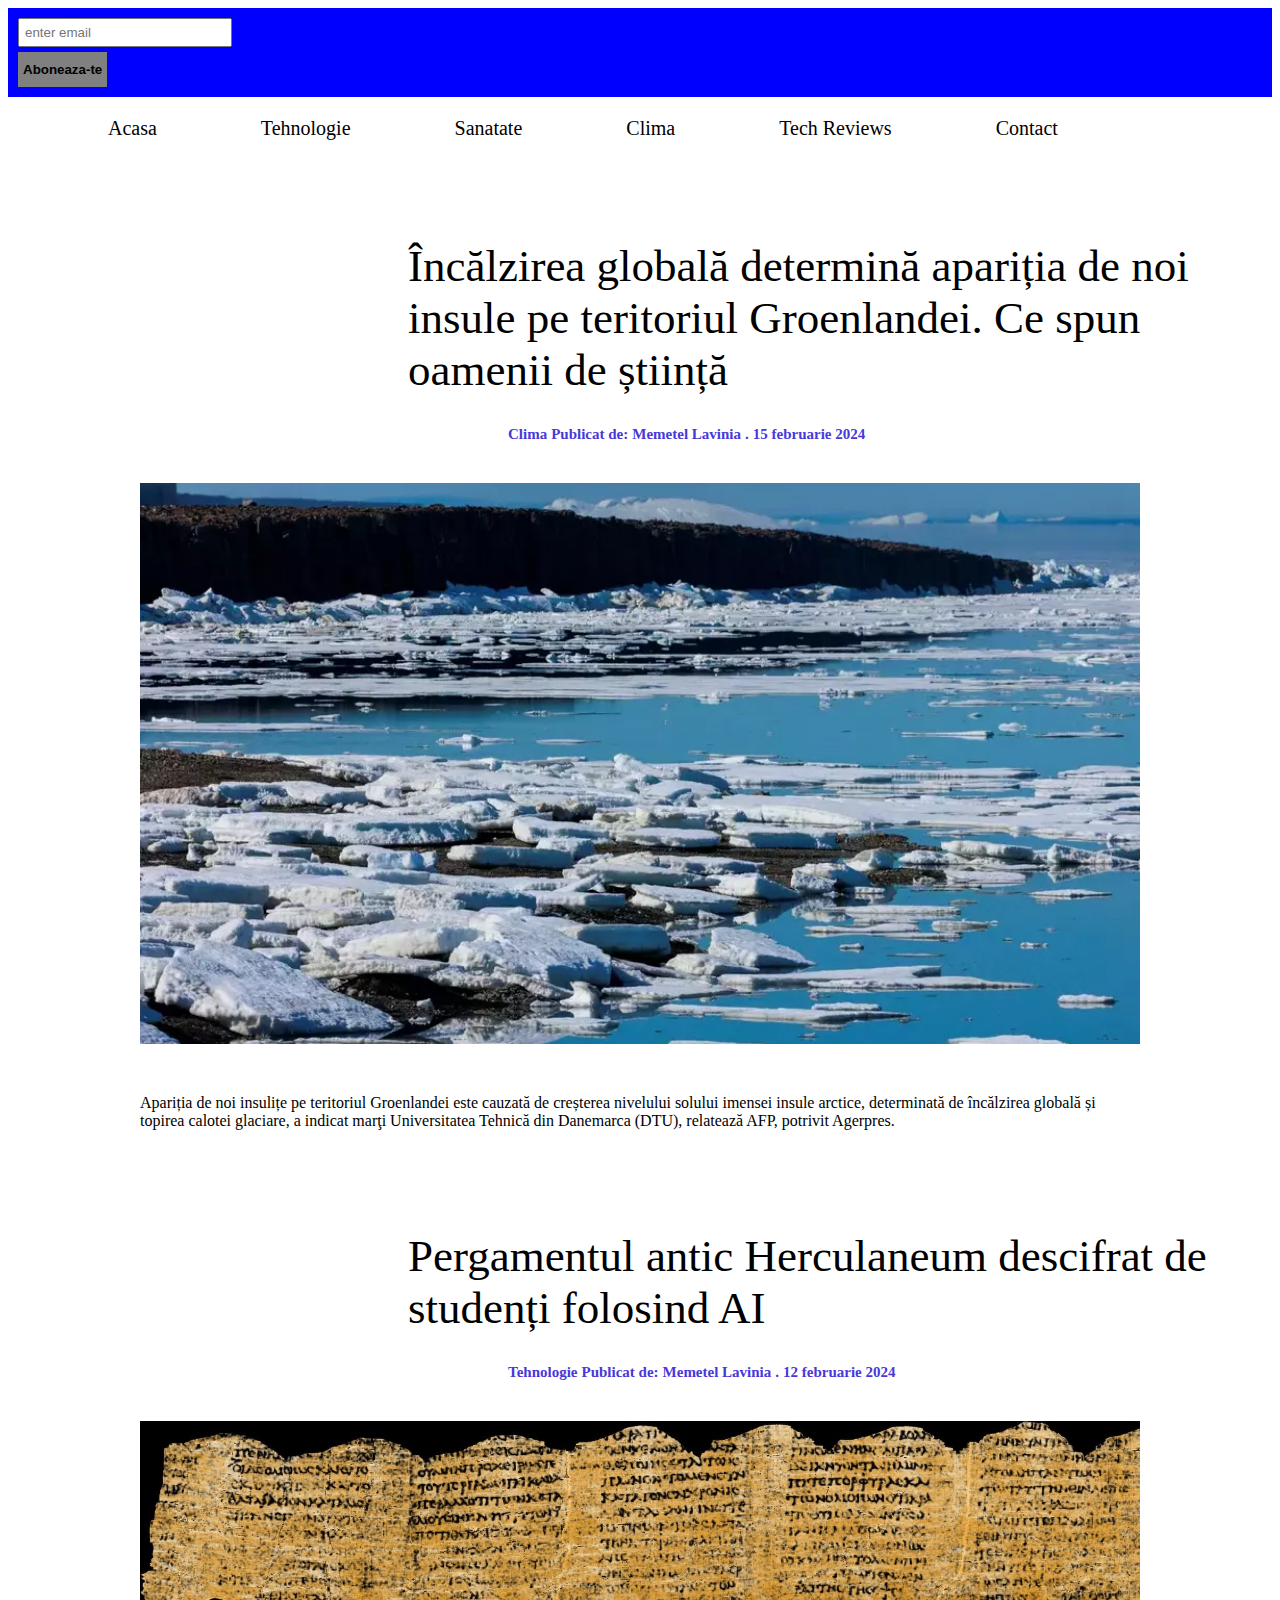
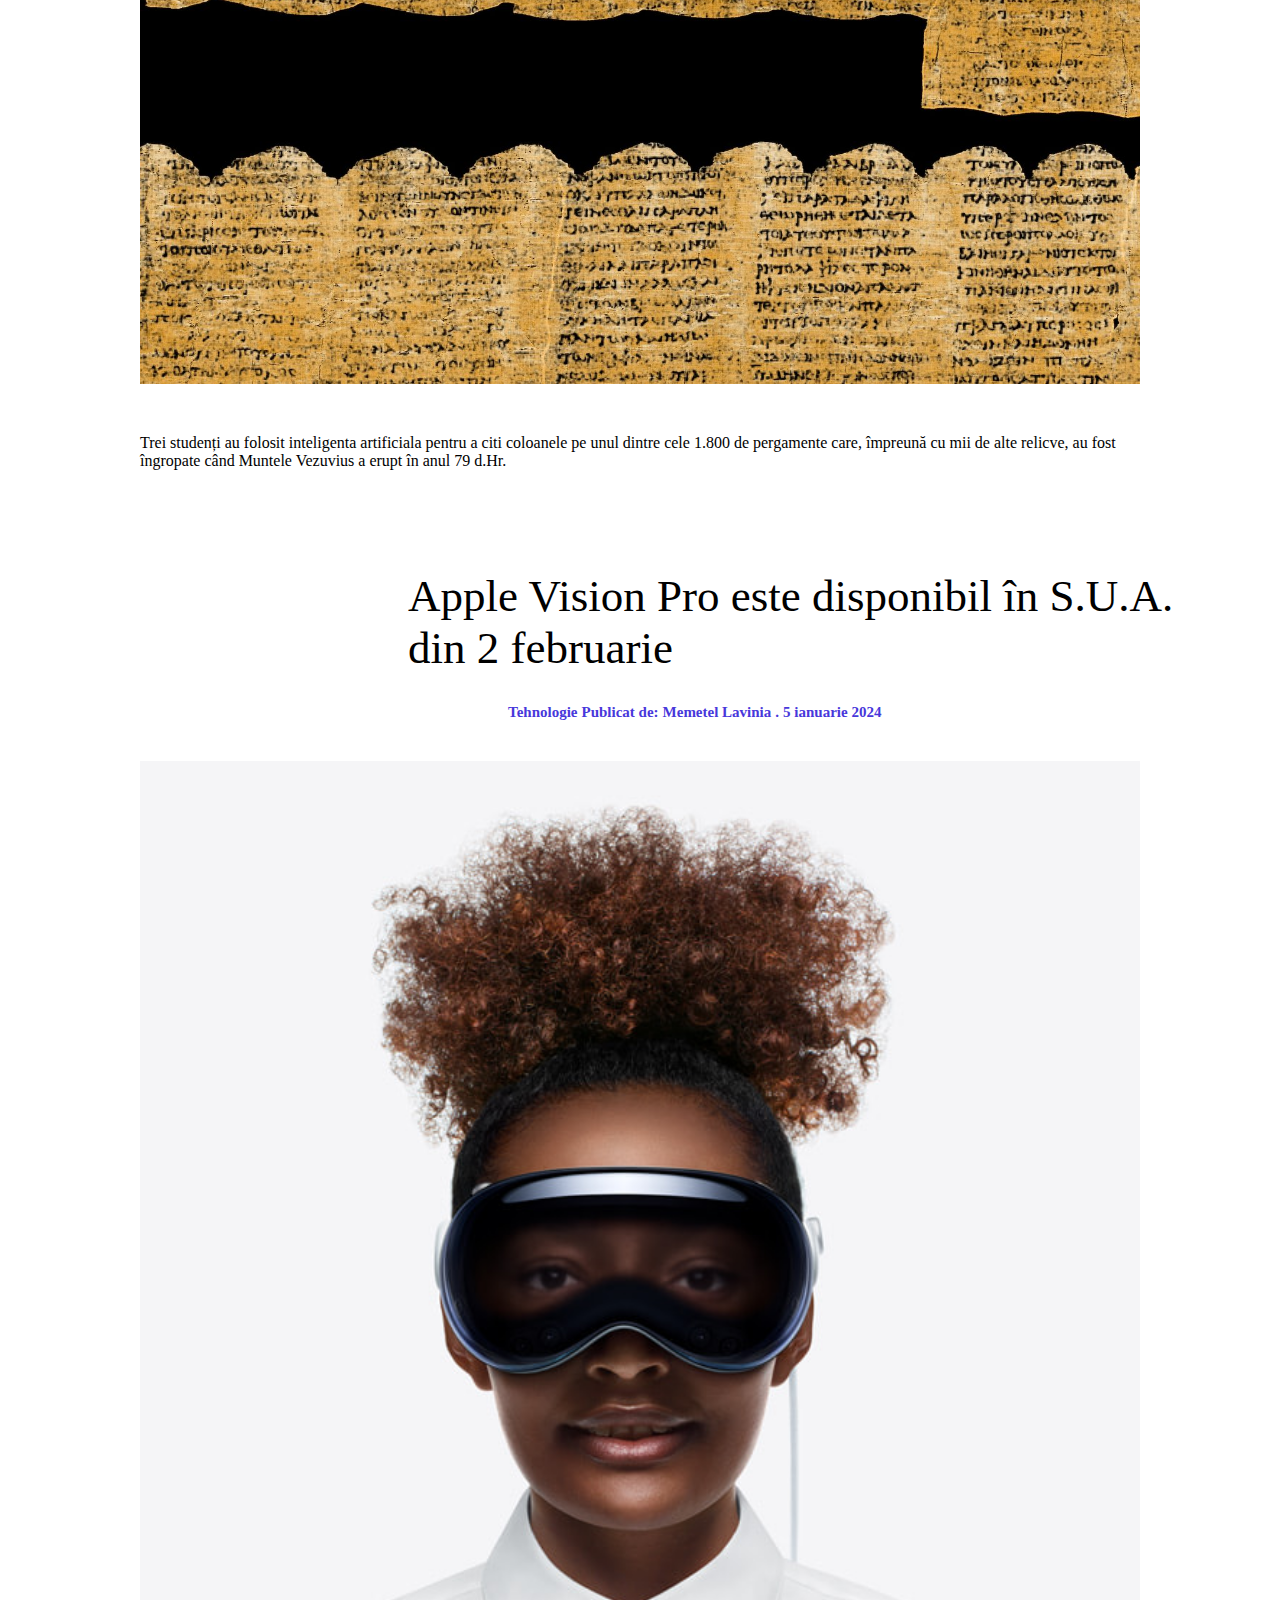
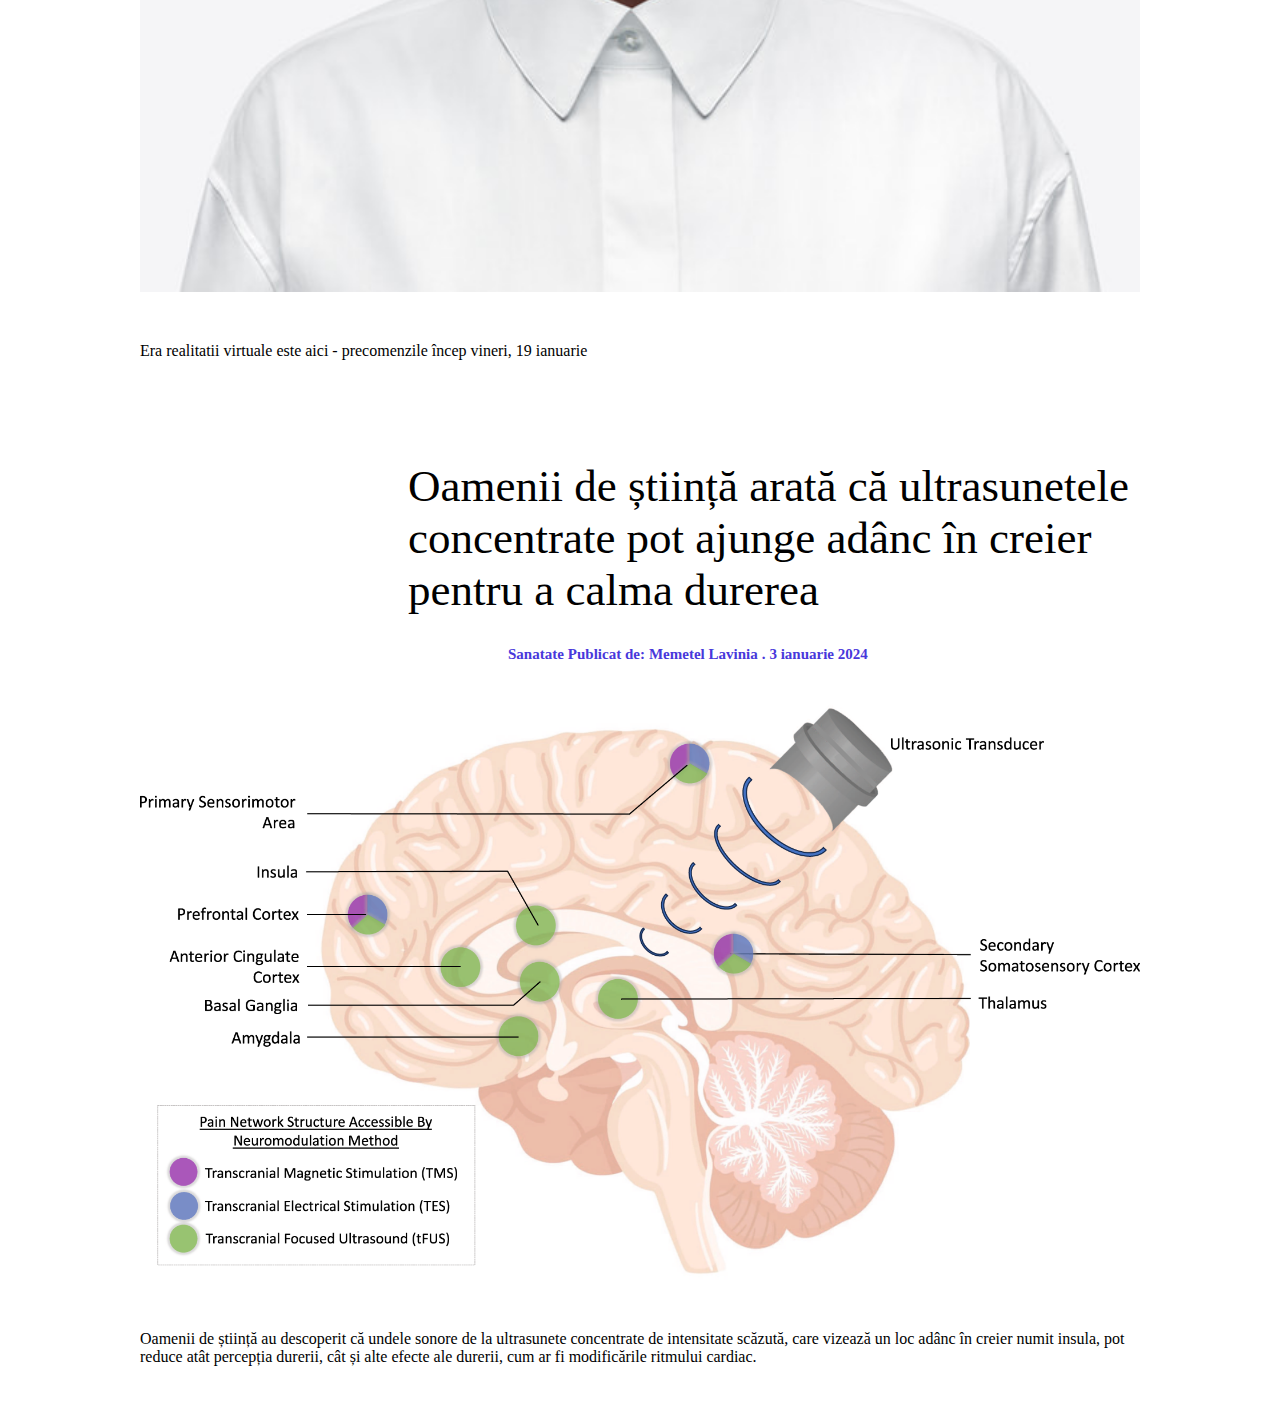
<file: index.html>
<!DOCTYPE html>
<html lang="en">
<head>
    <meta charset="UTF-8">
    <meta name="viewport" content="width=device-width, initial-scale=1.0">
    <title>Future News</title>
    <link rel="stylesheet" href="mystyle.css">
</head>
<body>
    <header>
        <div class="subscribe">
            <form>
                <input type="email" placeholder="enter email">
                <button type="submit">Aboneaza-te</button>
            </form>  
        </div>
    </header>


   <div class="menu" onclick="openAcasa()">Acasa</div>
   <div class="menu" onclick="openTehnologie()">Tehnologie</div>
   <div class="menu" onclick="openSanatate()">Sanatate</div> 
   <div class="menu" onclick="openClima()">Clima</div>
   <div class="menu" onclick="openTechReviews()">Tech Reviews</div>
   <div class="menu" onclick="openContact()">Contact</div>
    
   <div  class="title" onclick=openStire1_clima()>Încălzirea globală determină apariția de noi insule pe teritoriul Groenlandei. Ce spun oamenii de știință</div>
   <h5 class="under_title first">Clima</h5>
   <h5 class="under_title">Publicat de:</h5>
   <h5 class="under_title">Memetel Lavinia</h5>
   <h5 class="under_title">.</h5>
   <h5 class="under_title">15 februarie 2024</h5>
   <img src="Stire3.webp" class="image">
   <p class="descript"> Apariția de noi insulițe pe teritoriul Groenlandei este cauzată de creșterea nivelului solului imensei insule arctice, determinată de încălzirea globală și topirea calotei glaciare, a indicat marţi Universitatea Tehnică din Danemarca (DTU), relatează AFP, potrivit Agerpres.</p>

    <div onclick="openStire1_tehnologie()" class="title">Pergamentul antic Herculaneum descifrat de studenți folosind AI</div>
    <h5 class="under_title first">Tehnologie </h5>
    <h5 class="under_title">Publicat de:</h5>
    <h5 class="under_title">Memetel Lavinia </h5>
    <h5 class="under_title">.</h5>
    <h5 class="under_title">12 februarie  2024 </h5>
    <img src="stire1.jpg" class="image">
    <p class="descript">Trei studenți au folosit inteligenta artificiala pentru a citi coloanele pe unul dintre cele 1.800 de pergamente care, împreună cu mii de alte relicve, au fost îngropate când Muntele Vezuvius a erupt în anul 79 d.Hr. </p>

    <div onclick="openStire2_tehnologie()" class="title">Apple Vision Pro este disponibil în S.U.A. din 2 februarie</div>
    <h5 class="under_title first">Tehnologie </h5>
    <h5 class="under_title">Publicat de:</h5>
    <h5 class="under_title">Memetel Lavinia </h5>
    <h5 class="under_title">.</h5>
    <h5 class="under_title">5 ianuarie 2024 </h5>
    <img src="stire2.jpg" class="image">
    <p class="descript">Era realitatii virtuale este aici - precomenzile încep vineri, 19 ianuarie </p>

    <div onclick="openStire1_sanatate()" class="title">Oamenii de știință arată că ultrasunetele concentrate pot ajunge adânc în creier pentru a calma durerea</div>
    <h5 class="under_title first">Sanatate </h5>
    <h5 class="under_title">Publicat de:</h5>
    <h5 class="under_title">Memetel Lavinia </h5>
    <h5 class="under_title">.</h5>
    <h5 class="under_title">3 ianuarie 2024 </h5>
    <img src="stire3.png" class="image">
    <p class="descript">Oamenii de știință au descoperit că undele sonore de la ultrasunete concentrate de intensitate scăzută, care vizează un loc adânc în creier numit insula, pot reduce atât percepția durerii, cât și alte efecte ale durerii, cum ar fi modificările ritmului cardiac. </p>


    <script src="script.js"></script>
</body>
</html>
</file>
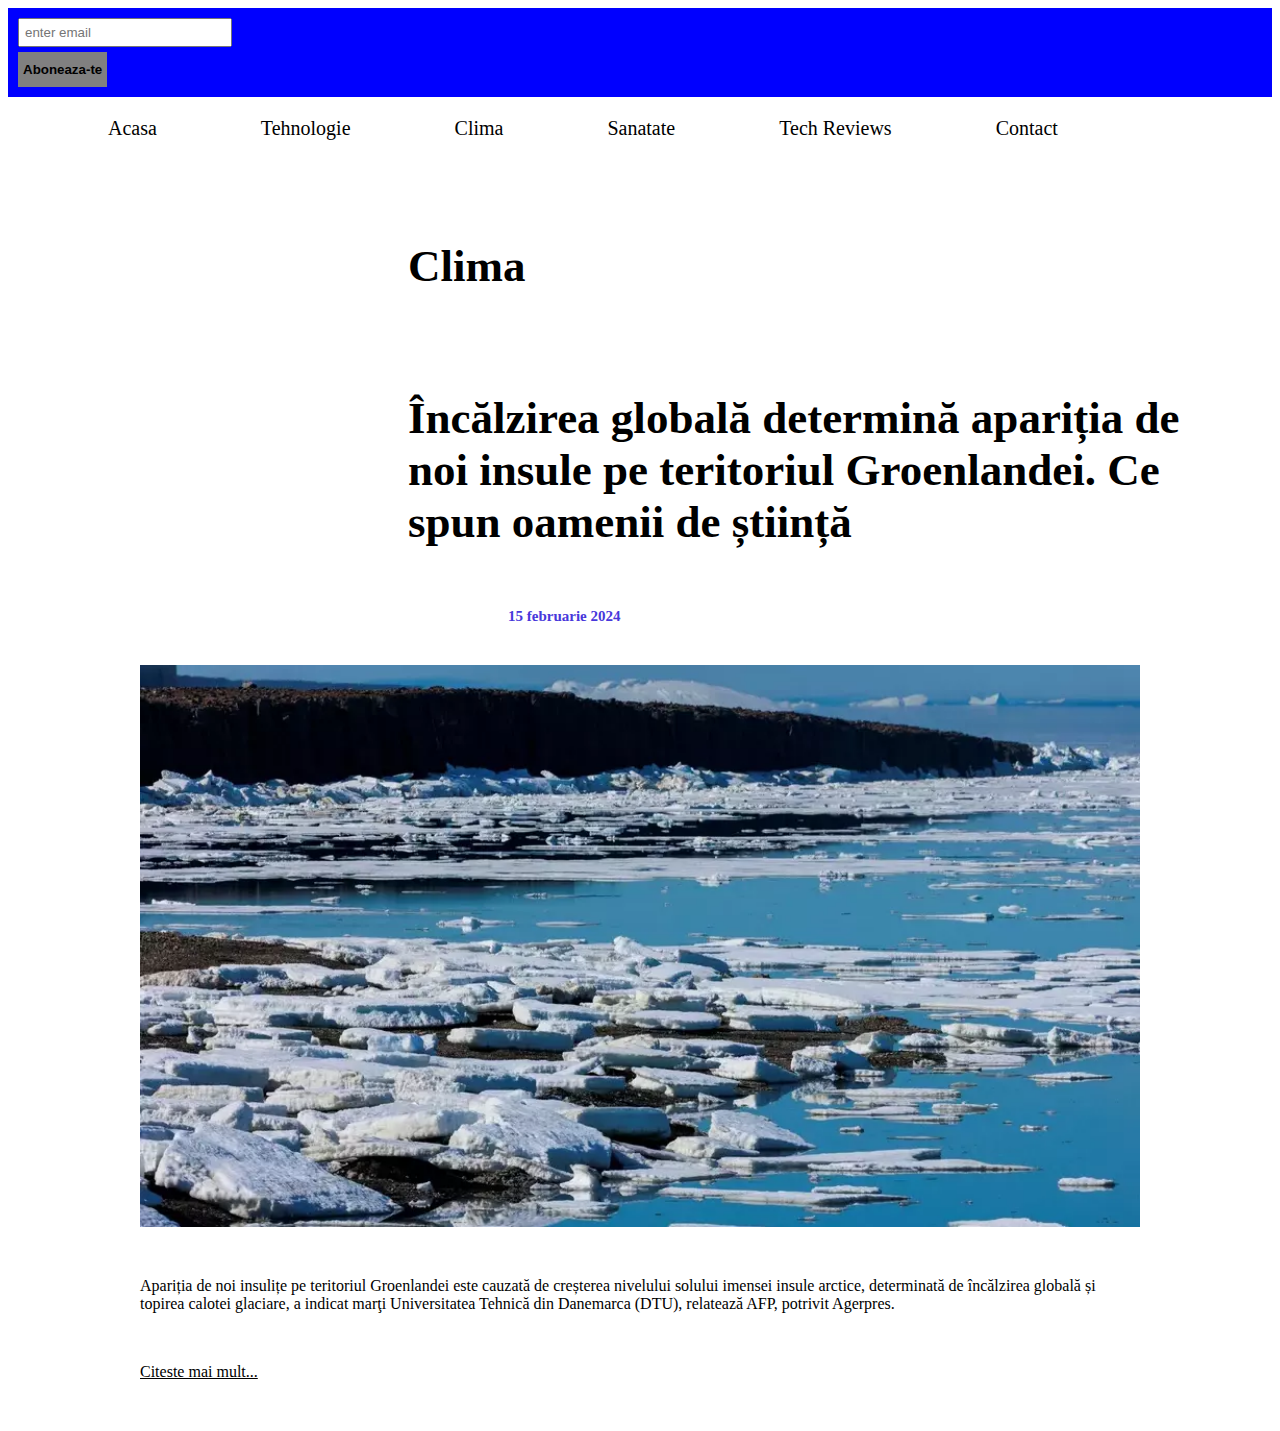
<file: clima.html>
<!DOCTYPE html>
<html lang="en">
<head>
    <meta charset="UTF-8">
    <meta name="viewport" content="width=device-width, initial-scale=1.0">
    <title>Clima</title>
    <link rel="stylesheet" href="mystyle.css">
</head>
<body>
    <header>
        <div class="subscribe">
            <form>
                <input type="email" placeholder="enter email">
                <button type="submit">Aboneaza-te</button>
            </form>  
        </div>
    </header>


   <div class="menu" onclick="openAcasa()">Acasa</div>
   <div class="menu" onclick="openTehnologie()">Tehnologie</div> 
   <div class="menu" onclick="openClima()">Clima</div>
   <div class="menu" onclick="openSanatate()">Sanatate</div>
   <div class="menu" onclick="openTechReviews()">Tech Reviews</div>
   <div class="menu" onclick="openContact()">Contact</div>

   <h1 class="title_domain">Clima</h1>

   <h1 class="title_domain">Încălzirea globală determină apariția de noi insule pe teritoriul Groenlandei. Ce spun oamenii de știință</h1>
   <h5 class="under_title first">15 februarie 2024</h5>
   <img src="Stire3.webp" class="image">
   <p class="descript"> Apariția de noi insulițe pe teritoriul Groenlandei este cauzată de creșterea nivelului solului imensei insule arctice, determinată de încălzirea globală și topirea calotei glaciare, a indicat marţi Universitatea Tehnică din Danemarca (DTU), relatează AFP, potrivit Agerpres.</p>
   <a class="stire" href="Stire1_clima.html">Citeste mai mult...</a>
   <script src="script.js"></script>
</body>
</html>
</file>
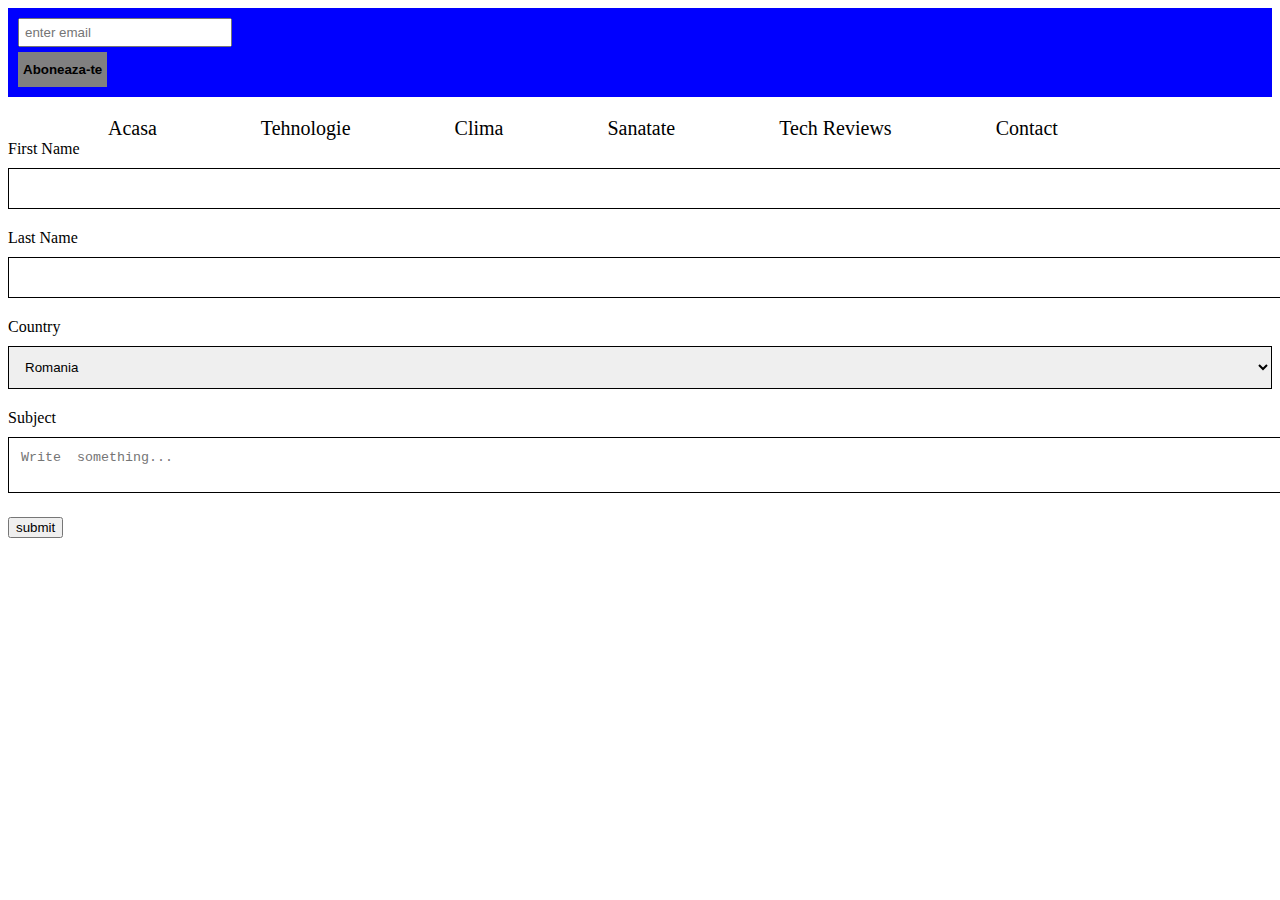
<file: contact.html>
<!DOCTYPE html>
<html lang="en">
<head>
    <meta charset="UTF-8">
    <meta name="viewport" content="width=device-width, initial-scale=1.0">
    <title>Contact</title>
    <link rel="stylesheet" href="mystyle.css">
</head>
<body>
    <header>
        <div class="subscribe">
            <form>
                <input type="email" placeholder="enter email">
                <button type="submit">Aboneaza-te</button>
            </form>  
        </div>
    </header>


   <div class="menu" onclick="openAcasa()">Acasa</div>
   <div class="menu" onclick="openTehnologie()">Tehnologie</div> 
   <div class="menu" onclick="openClima()">Clima</div>
   <div class="menu" onclick="openSanatate()">Sanatate</div>
   <div class="menu" onclick="openTechReviews()">Tech Reviews</div>
   <div class="menu" onclick="openContact()">Contact</div>
   
   <div class="container">
    <form>
        <label>First Name</label>
        <input type="text" place holder="Your name...">

        <label>Last Name</label>
        <input type="text" place holder="Your last name...">

        <label>Country</label>
        <select>
            <option>Romania</option>
            <option>Italia</option>
            <option>Grecia</option>
        </select>

        <label>Subject</label>
        <textarea placeholder="Write  something..." sttyle="height:200px"></textarea>

        <input type="submit" value="submit">
    </form>
   </div>



    <script src="script.js"></script>
</body>
</html>
</file>
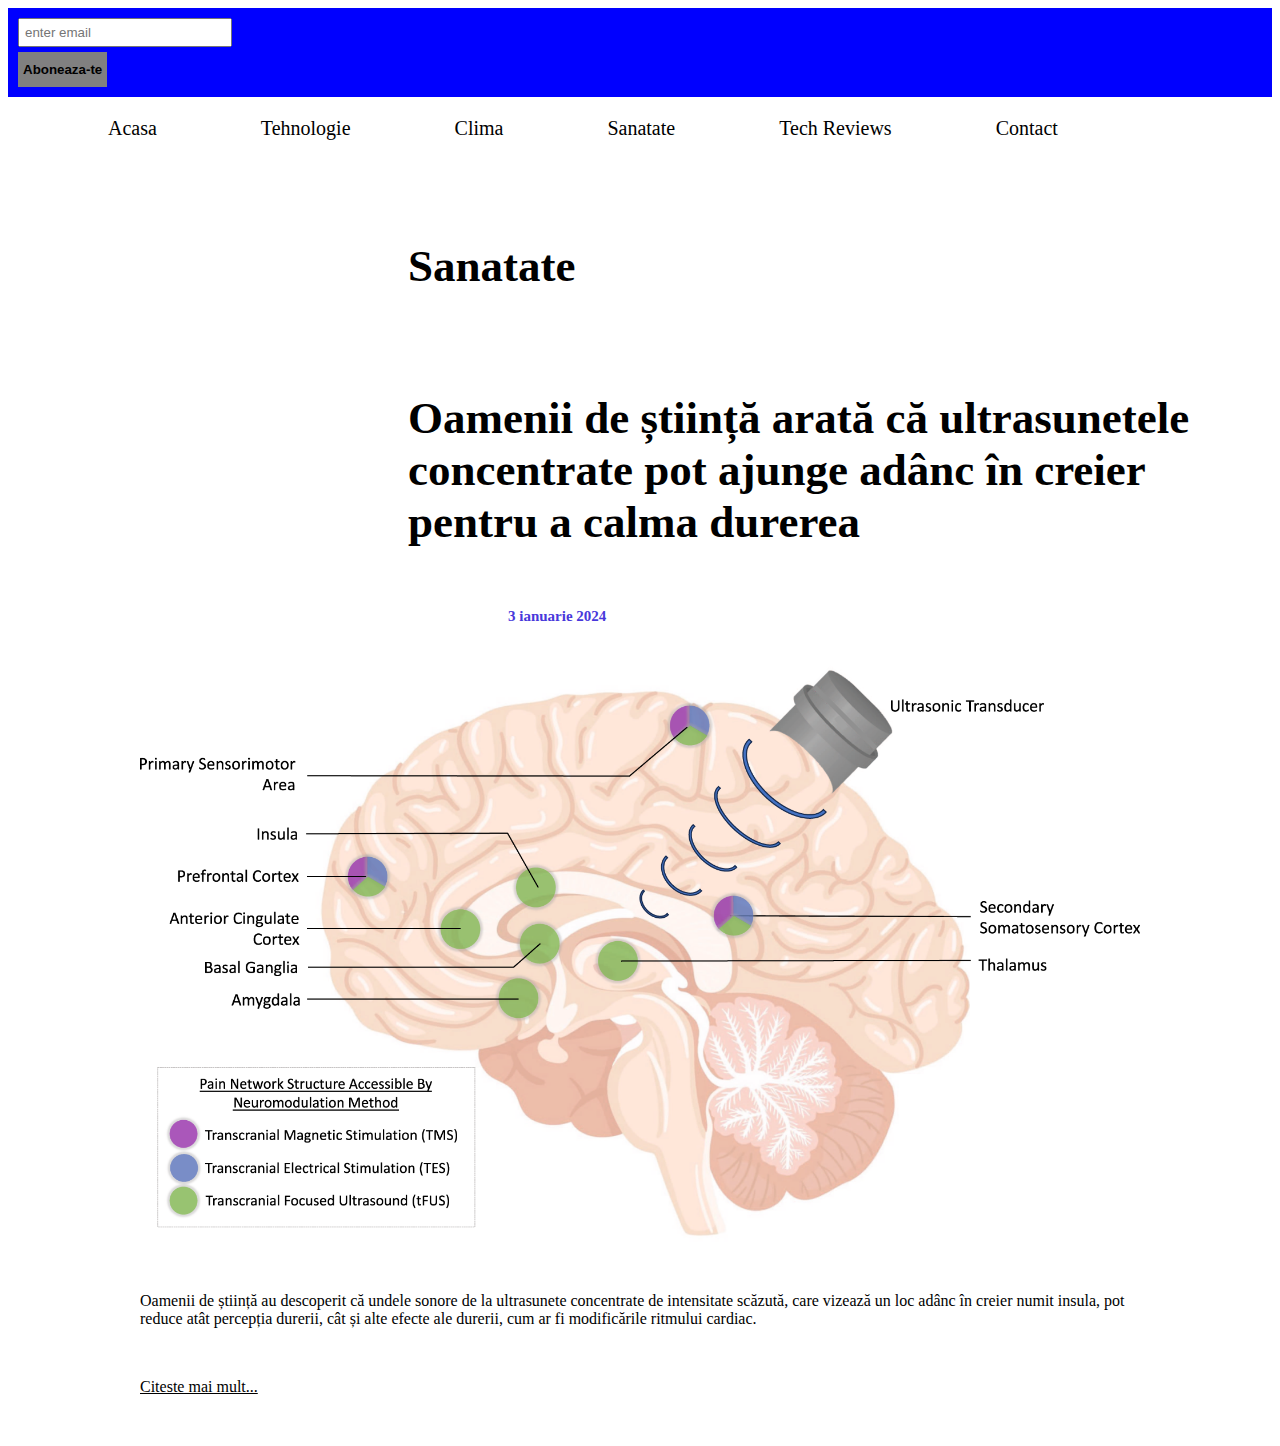
<file: sanatate.html>
<!DOCTYPE html>
<html lang="en">
<head>
    <meta charset="UTF-8">
    <meta name="viewport" content="width=device-width, initial-scale=1.0">
    <title>Sanatate</title>
    <link rel="stylesheet" href="mystyle.css">
</head>
<body>

    <header>
        <div class="subscribe">
            <form>
                <input type="email" placeholder="enter email">
                <button type="submit">Aboneaza-te</button>
            </form>  
        </div>
    </header>


   <div class="menu" onclick="openAcasa()">Acasa</div>
   <div class="menu" onclick="openTehnologie()">Tehnologie</div> 
   <div class="menu" onclick="openClima()">Clima</div>
   <div class="menu" onclick="openSanatate()">Sanatate</div>
   <div class="menu" onclick="openTechReviews()">Tech Reviews</div>
   <div class="menu" onclick="openContact()">Contact</div>

   <h1 class="title_domain">Sanatate</h1>
   <h1 class="title_domain">Oamenii de știință arată că ultrasunetele concentrate pot ajunge adânc în creier pentru a calma durerea</h1>
   <h5 class="under_title first">3 ianuarie 2024 </h5>
   <img src="stire3.png" class="image">
   <p class="descript">Oamenii de știință au descoperit că undele sonore de la ultrasunete concentrate de intensitate scăzută, care vizează un loc adânc în creier numit insula, pot reduce atât percepția durerii, cât și alte efecte ale durerii, cum ar fi modificările ritmului cardiac. </p>
   <a class="stire" href="Stire1_sanatate.html">Citeste mai mult...</a>
   <script src="script.js"></script>
    
</body>
</html>
</file>
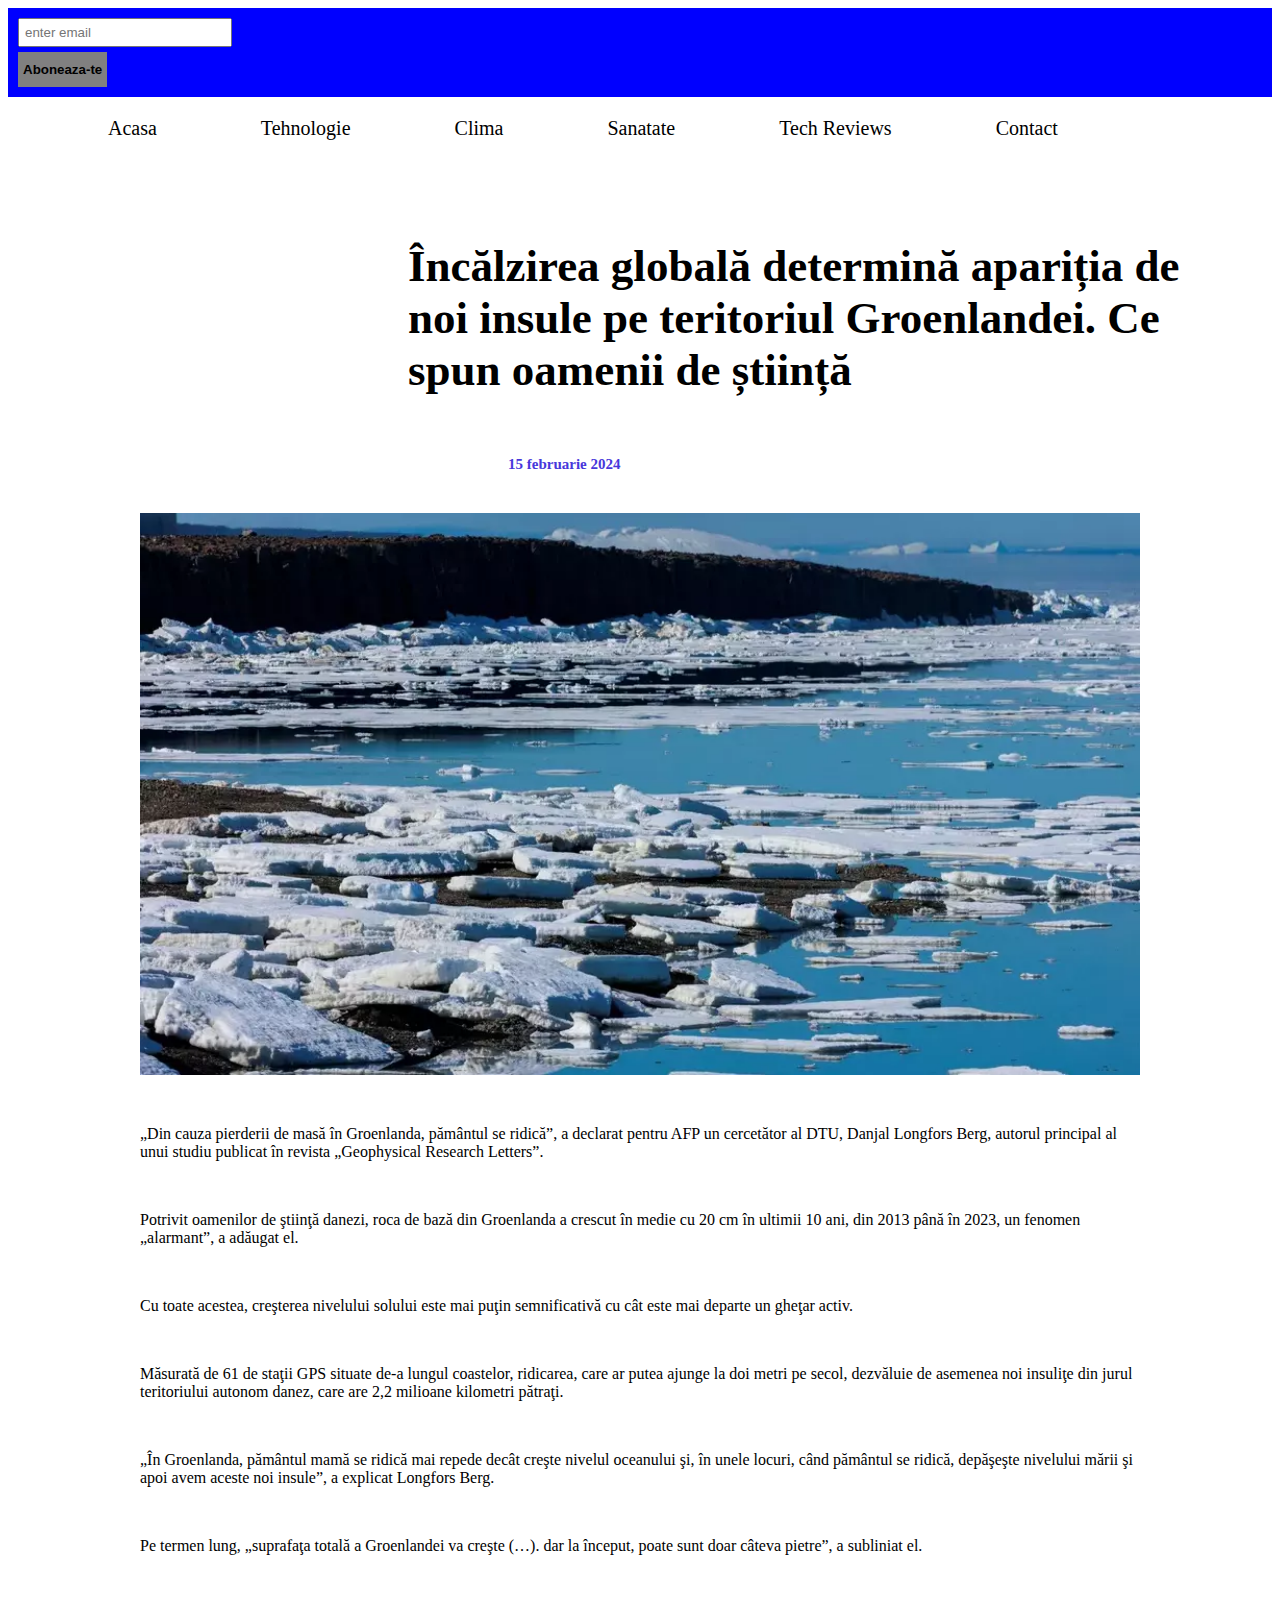
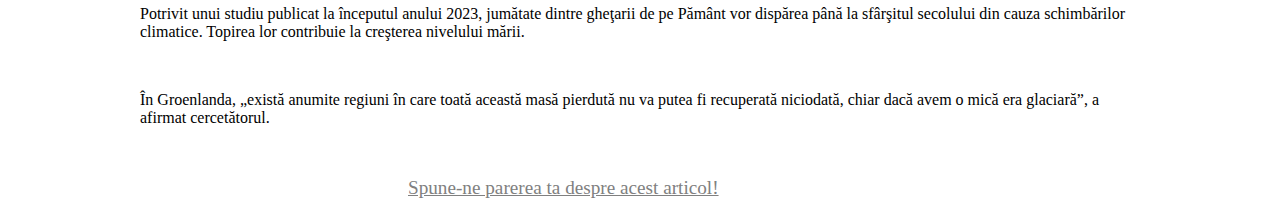
<file: Stire1_clima.html>
<!DOCTYPE html>
<html lang="en">
<head>
    <meta charset="UTF-8">
    <meta name="viewport" content="width=device-width, initial-scale=1.0">
    <title>Încălzirea globală determină apariția de noi insule pe teritoriul Groenlandei. Ce spun oamenii de știință</title>
    <link rel="stylesheet" href="mystyle.css">
</head>
<body>
    <header>
        <div class="subscribe">
            <form>
                <input type="email" placeholder="enter email">
                <button type="submit">Aboneaza-te</button>
            </form>  
        </div>
    </header>


   <div class="menu" onclick="openAcasa()">Acasa</div>
   <div class="menu" onclick="openTehnologie()">Tehnologie</div> 
   <div class="menu" onclick="openClima()">Clima</div>
   <div class="menu" onclick="openSanatate()">Sanatate</div>
   <div class="menu" onclick="openTechReviews()">Tech Reviews</div>
   <div class="menu" onclick="openContact()">Contact</div>

   <h1 class="title_domain">Încălzirea globală determină apariția de noi insule pe teritoriul Groenlandei. Ce spun oamenii de știință</h1>
   <h5 class="under_title first" >15 februarie 2024</h5>
   <img src="Stire3.webp" class="image">
   <p class="descript">„Din cauza pierderii de masă în Groenlanda, pământul se ridică”, a declarat pentru AFP un cercetător al DTU, Danjal Longfors Berg, autorul principal al unui studiu publicat în revista „Geophysical Research Letters”.</p>
   <p class="descript">Potrivit oamenilor de ştiinţă danezi, roca de bază din Groenlanda a crescut în medie cu 20 cm în ultimii 10 ani, din 2013 până în 2023, un fenomen „alarmant”, a adăugat el.</p>
   <p class="descript">Cu toate acestea, creşterea nivelului solului este mai puţin semnificativă cu cât este mai departe un gheţar activ.</p>
   <p class="descript">Măsurată de 61 de staţii GPS situate de-a lungul coastelor, ridicarea, care ar putea ajunge la doi metri pe secol, dezvăluie de asemenea noi insuliţe din jurul teritoriului autonom danez, care are 2,2 milioane kilometri pătraţi.</p>
   <p class="descript">„În Groenlanda, pământul mamă se ridică mai repede decât creşte nivelul oceanului şi, în unele locuri, când pământul se ridică, depăşeşte nivelului mării şi apoi avem aceste noi insule”, a explicat Longfors Berg.</p>
   <p class="descript">Pe termen lung, „suprafaţa totală a Groenlandei va creşte (…). dar la început, poate sunt doar câteva pietre”, a subliniat el.</p>
   <p class="descript">Potrivit unui studiu publicat la începutul anului 2023, jumătate dintre gheţarii de pe Pământ vor dispărea până la sfârşitul secolului din cauza schimbărilor climatice. Topirea lor contribuie la creşterea nivelului mării.</p>
   <p class="descript">În Groenlanda, „există anumite regiuni în care toată această masă pierdută nu va putea fi recuperată niciodată, chiar dacă avem o mică era glaciară”, a afirmat cercetătorul.</p>
   <a href="contact.html" class="contact">Spune-ne parerea ta despre acest articol!</a>
   <script src="script.js"></script>
</body>
</html>
</file>
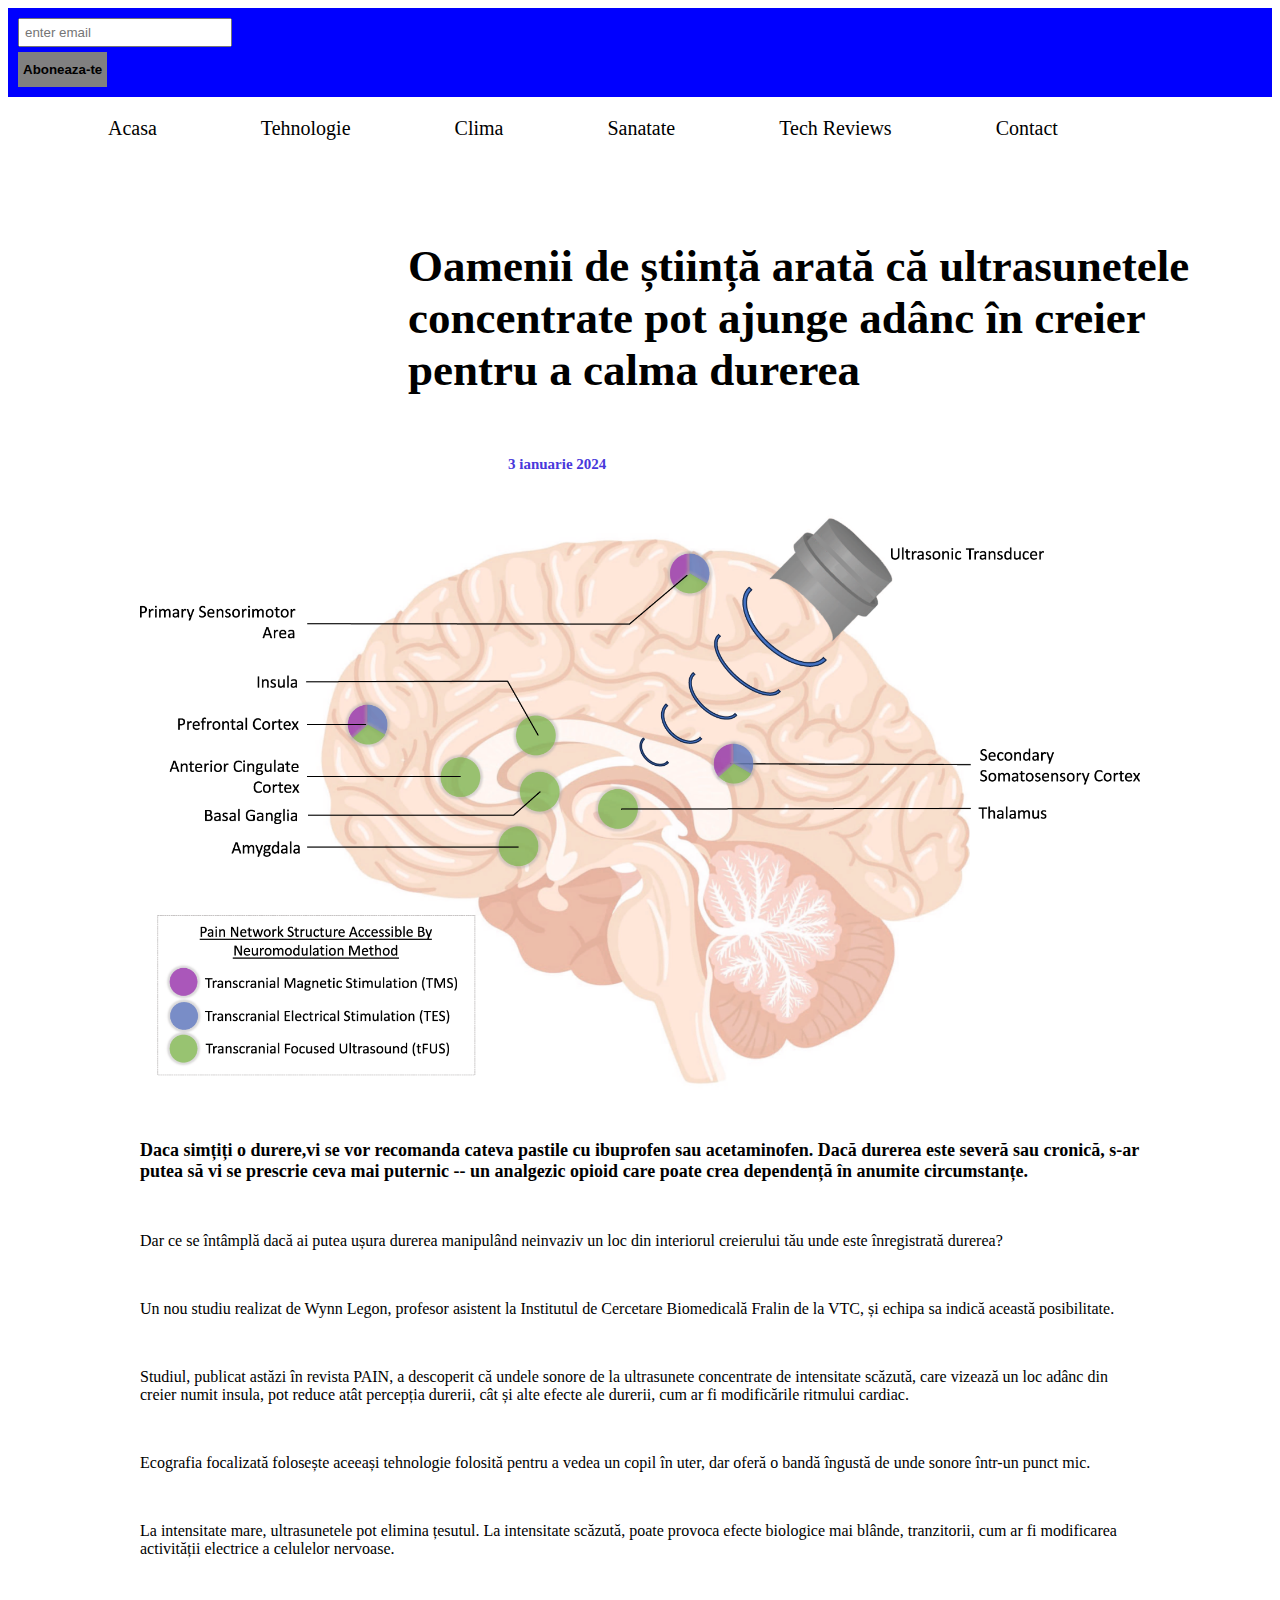
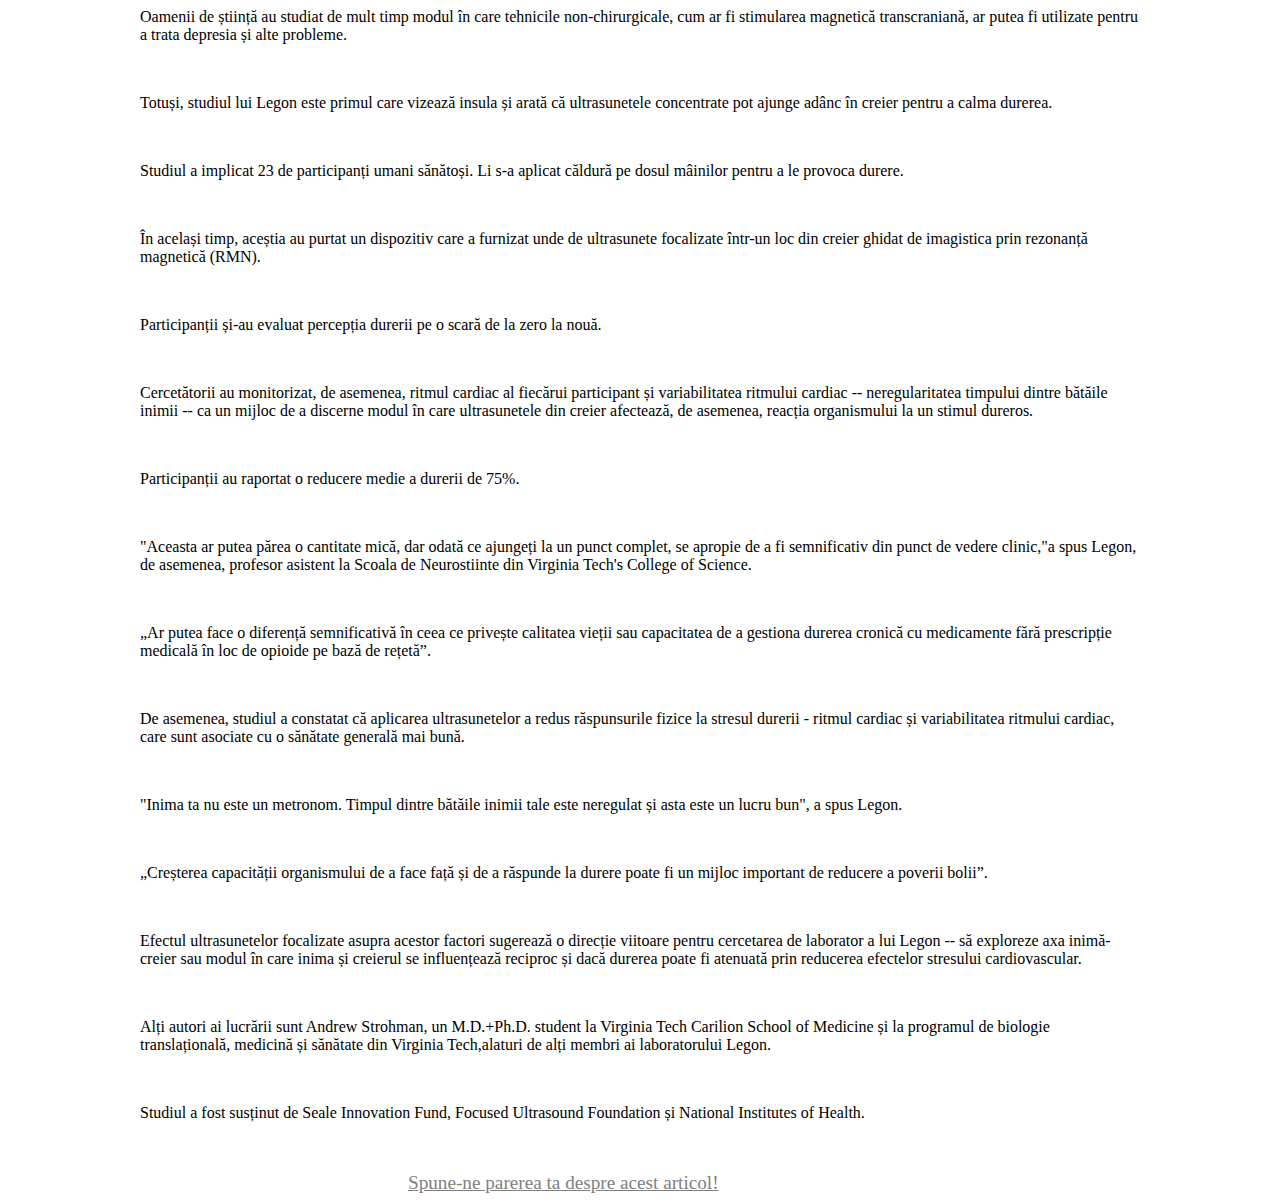
<file: Stire1_sanatate.html>
<!DOCTYPE html>
<html lang="en">
<head>
    <meta charset="UTF-8">
    <meta name="viewport" content="width=device-width, initial-scale=1.0">
    <title>Oamenii de știință arată că ultrasunetele concentrate pot ajunge adânc în creier pentru a calma durerea</title>
    <link rel="stylesheet" href="mystyle.css">
</head>
<body>
    <header>
        <div class="subscribe">
            <form>
                <input type="email" placeholder="enter email">
                <button type="submit">Aboneaza-te</button>
            </form>  
        </div>
    </header>


   <div class="menu" onclick="openAcasa()">Acasa</div>
   <div class="menu" onclick="openTehnologie()">Tehnologie</div> 
   <div class="menu" onclick="openClima()">Clima</div>
   <div class="menu" onclick="openSanatate()">Sanatate</div>
   <div class="menu" onclick="openTechReviews()">Tech Reviews</div>
   <div class="menu" onclick="openContact()">Contact</div>

  
   <h1 class="title_domain">Oamenii de știință arată că ultrasunetele concentrate pot ajunge adânc în creier pentru a calma durerea</h1>
   <h5 class="under_title first">3 ianuarie 2024 </h5>
   <img src="stire3.png" class="image">
   <h3 class="descript_bold"> Daca simțiți o durere,vi se vor recomanda cateva pastile cu ibuprofen sau acetaminofen. Dacă durerea este severă sau cronică, s-ar putea să vi se prescrie ceva mai puternic -- un analgezic opioid care poate crea dependență în anumite circumstanțe.</h3>
   <p class="descript">Dar ce se întâmplă dacă ai putea ușura durerea manipulând neinvaziv un loc din interiorul creierului tău unde este înregistrată durerea?</p>
   <p class="descript">Un nou studiu realizat de Wynn Legon, profesor asistent la Institutul de Cercetare Biomedicală Fralin de la VTC, și echipa sa indică această posibilitate.</p>
   <p class="descript">Studiul, publicat astăzi în revista PAIN, a descoperit că undele sonore de la ultrasunete concentrate de intensitate scăzută, care vizează un loc adânc din creier numit insula, pot reduce atât percepția durerii, cât și alte efecte ale durerii, cum ar fi modificările ritmului cardiac.</p>
   <p class="descript">Ecografia focalizată folosește aceeași tehnologie folosită pentru a vedea un copil în uter, dar oferă o bandă îngustă de unde sonore într-un punct mic.</p>
   <p class="descript">La intensitate mare, ultrasunetele pot elimina țesutul. La intensitate scăzută, poate provoca efecte biologice mai blânde, tranzitorii, cum ar fi modificarea activității electrice a celulelor nervoase.</p>
   <p class="descript">Oamenii de știință au studiat de mult timp modul în care tehnicile non-chirurgicale, cum ar fi stimularea magnetică transcraniană, ar putea fi utilizate pentru a trata depresia și alte probleme.
   <p class="descript">Totuși, studiul lui Legon este primul care vizează insula și arată că ultrasunetele concentrate pot ajunge adânc în creier pentru a calma durerea.</p>
   <p class="descript">Studiul a implicat 23 de participanți umani sănătoși. Li s-a aplicat căldură pe dosul mâinilor pentru a le provoca durere.</p>
   <p class="descript">În același timp, aceștia au purtat un dispozitiv care a furnizat unde de ultrasunete focalizate într-un loc din creier ghidat de imagistica prin rezonanță magnetică (RMN).</p>
   <p class="descript">Participanții și-au evaluat percepția durerii pe o scară de la zero la nouă.</p>
   <p class="descript">Cercetătorii au monitorizat, de asemenea, ritmul cardiac al fiecărui participant și variabilitatea ritmului cardiac -- neregularitatea timpului dintre bătăile inimii -- ca un mijloc de a discerne modul în care ultrasunetele din creier afectează, de asemenea, reacția organismului la un stimul dureros.</p>
   <p class="descript">Participanții au raportat o reducere medie a durerii de 75%.</p>
   <p class="descript">"Aceasta ar putea părea o cantitate mică, dar odată ce ajungeți la un punct complet, se apropie de a fi semnificativ din punct de vedere clinic,"a spus Legon, de asemenea, profesor asistent la Scoala de Neurostiinte din Virginia Tech's College of Science.</p>
   <p class="descript">„Ar putea face o diferență semnificativă în ceea ce privește calitatea vieții sau capacitatea de a gestiona durerea cronică cu medicamente fără prescripție medicală în loc de opioide pe bază de rețetă”.</p>
   <p class="descript">De asemenea, studiul a constatat că aplicarea ultrasunetelor a redus răspunsurile fizice la stresul durerii - ritmul cardiac și variabilitatea ritmului cardiac, care sunt asociate cu o sănătate generală mai bună.</p>
   <p class="descript">"Inima ta nu este un metronom. Timpul dintre bătăile inimii tale este neregulat și asta este un lucru bun", a spus Legon.</p>
   <p class="descript">„Creșterea capacității organismului de a face față și de a răspunde la durere poate fi un mijloc important de reducere a poverii bolii”.</p>
   <p class="descript">Efectul ultrasunetelor focalizate asupra acestor factori sugerează o direcție viitoare pentru cercetarea de laborator a lui Legon -- să exploreze axa inimă-creier sau modul în care inima și creierul se influențează reciproc și dacă durerea poate fi atenuată prin reducerea efectelor stresului cardiovascular.</p>
   <p class="descript">Alți autori ai lucrării sunt Andrew Strohman, un M.D.+Ph.D. student la Virginia Tech Carilion School of Medicine și la programul de biologie translațională, medicină și sănătate din Virginia Tech,alaturi de alți membri ai laboratorului Legon.</p>
   <p class="descript">Studiul a fost susținut de Seale Innovation Fund, Focused Ultrasound Foundation și National Institutes of Health.</p>
   <a href="contact.html" class="contact">Spune-ne parerea ta despre acest articol!</a>
   <script src="script.js"></script>



</body>
</html>
</file>
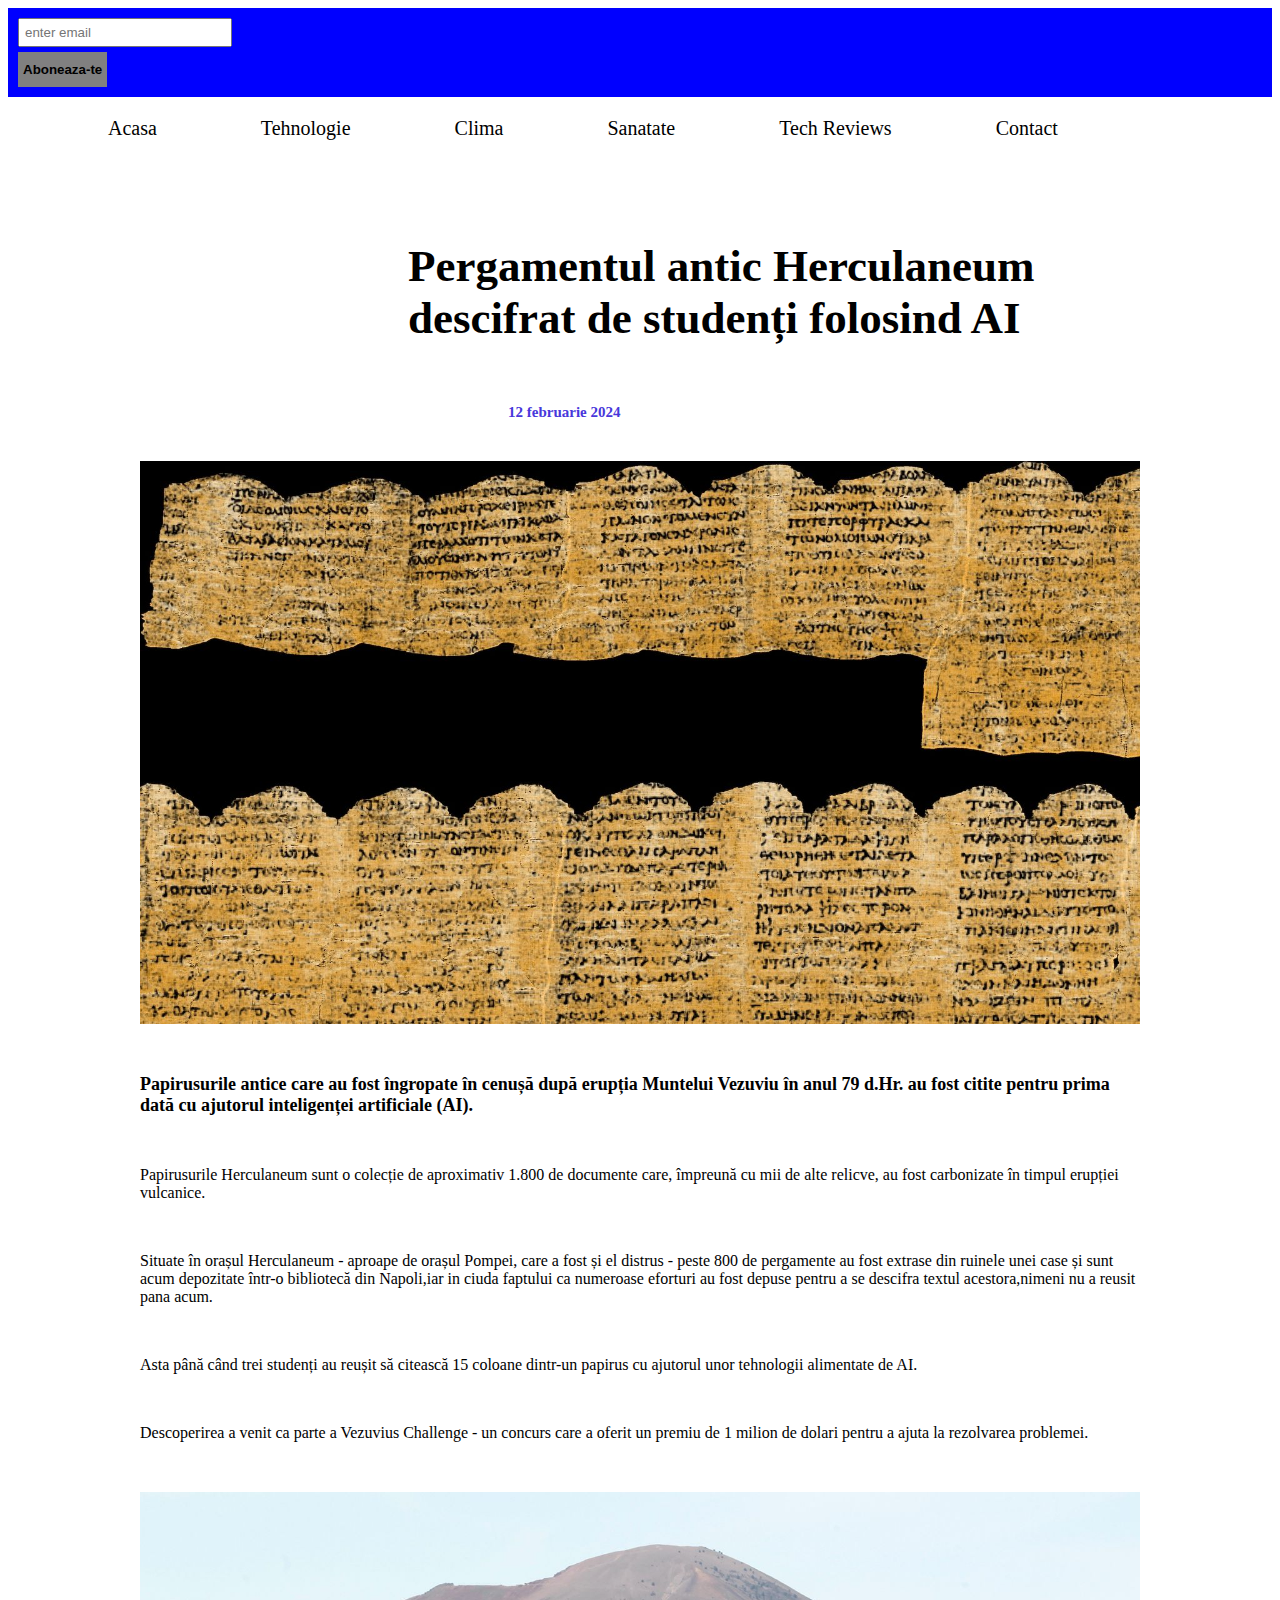
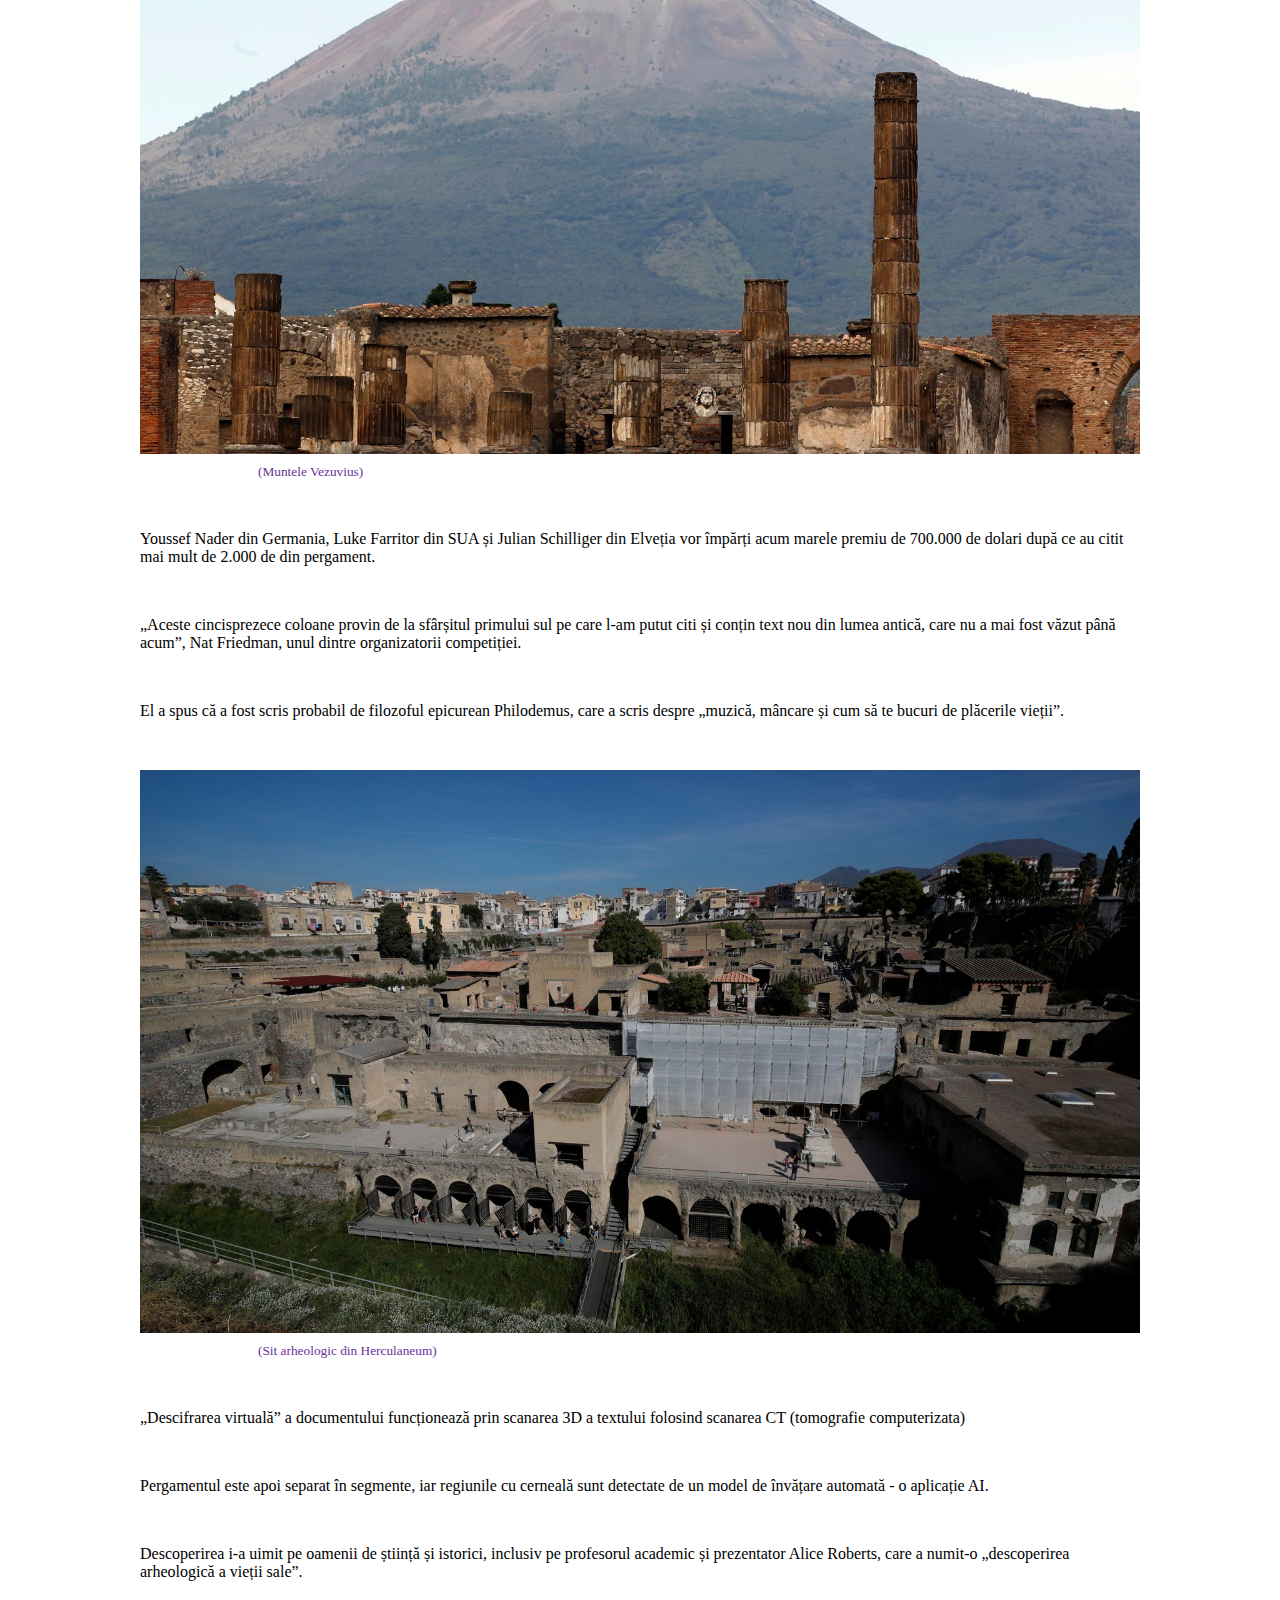
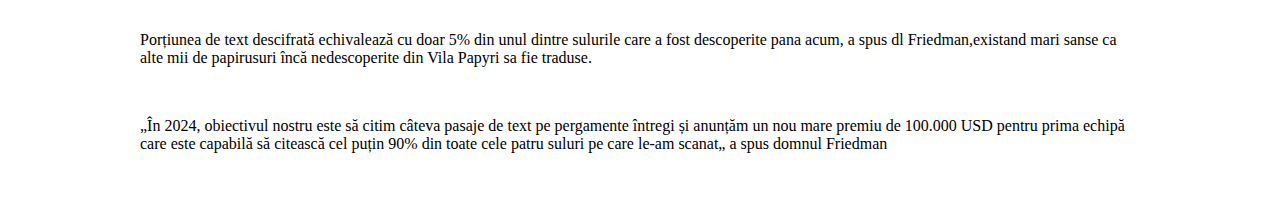
<file: Stire1_tehnologie.html>
<!DOCTYPE html>
<html lang="en">
<head>
    <meta charset="UTF-8">
    <meta name="viewport" content="width=device-width, initial-scale=1.0">
    <title>Pergamentul antic Herculaneum descifrat de studenți folosind AI</title>
    <link rel="stylesheet" href="mystyle.css"> 
</head>
<body>

    <header>
        <div class="subscribe">
            <form>
                <input type="email" placeholder="enter email">
                <button type="submit">Aboneaza-te</button>
            </form>  
        </div>
    </header>


   <div class="menu" onclick="openAcasa()">Acasa</div>
   <div class="menu" onclick="openTehnologie()">Tehnologie</div> 
   <div class="menu" onclick="openClima()">Clima</div>
   <div class="menu" onclick="openSanatate()">Sanatate</div>
   <div class="menu" onclick="openTechReviews()">Tech Reviews</div>
   <div class="menu" onclick="openContact()">Contact</div>
  
   <h1 class="title_domain">Pergamentul antic Herculaneum descifrat de studenți folosind AI</h1>
    <h5 class="under_title first">12 februarie  2024 </h5>
    <img src="stire1.jpg" class="image">
    <p class="descript_bold">Papirusurile antice care au fost îngropate în cenușă după erupția Muntelui Vezuviu în anul 79 d.Hr. au fost citite pentru prima dată cu ajutorul inteligenței artificiale (AI).</p>
    <p class="descript">Papirusurile Herculaneum sunt o colecție de aproximativ 1.800 de documente care, împreună cu mii de alte relicve, au fost carbonizate în timpul erupției vulcanice.</p>
    <p class="descript"> Situate în orașul Herculaneum - aproape de orașul Pompei, care a fost și el distrus - peste 800 de pergamente au fost extrase  din ruinele unei case și sunt acum depozitate într-o bibliotecă din Napoli,iar in ciuda faptului ca numeroase eforturi au fost depuse pentru a se descifra textul acestora,nimeni nu a reusit pana acum.</p>
    <p class="descript"> Asta până când trei studenți au reușit să citească 15 coloane dintr-un papirus cu ajutorul unor tehnologii alimentate de AI.</p>
    <p class="descript">Descoperirea a venit ca parte a Vezuvius Challenge - un concurs care a oferit un premiu de 1 milion de dolari pentru a ajuta la rezolvarea problemei.</p>
    <img src="stire1.2.jpg" class="image">
    <p class="image_text">(Muntele Vezuvius)</p>
    <p class="descript">Youssef Nader din Germania, Luke Farritor din SUA și Julian Schilliger din Elveția vor împărți acum marele premiu de 700.000 de dolari după ce au citit mai mult de 2.000 de din pergament.</p>
    <p class="descript">„Aceste cincisprezece coloane provin de la sfârșitul primului sul pe care l-am putut citi și conțin text nou din lumea antică, care nu a mai fost văzut până acum”, Nat Friedman, unul dintre organizatorii competiției.</p>
    <p class="descript ">El a spus că a fost scris probabil de filozoful epicurean Philodemus, care a scris despre „muzică, mâncare și cum să te bucuri de plăcerile vieții”.</p>
    <img src="stire1.3.jpg" class="image">
    <p class="image_text">(Sit arheologic din Herculaneum)</p>
    <p class="descript">„Descifrarea virtuală” a documentului funcționează prin scanarea 3D a textului folosind scanarea CT (tomografie computerizata)</p>
    <p class="descript">Pergamentul este apoi separat în segmente, iar regiunile cu cerneală sunt detectate de un model de învățare automată - o aplicație AI.</p>
    <p class="descript ">Descoperirea i-a uimit pe oamenii de știință și istorici, inclusiv pe profesorul academic și prezentator Alice Roberts, care a numit-o „descoperirea arheologică a vieții sale”.</p>
    <p class="descript">Porțiunea de text descifrată echivalează cu doar 5% din unul dintre sulurile care a fost descoperite pana acum, a spus dl Friedman,existand mari sanse ca alte mii de papirusuri încă nedescoperite din Vila Papyri sa fie traduse.</p>
    <p class="descript">„În 2024, obiectivul nostru este să citim câteva pasaje de text pe pergamente întregi și anunțăm un nou mare premiu de 100.000 USD pentru prima echipă care este capabilă să citească cel puțin 90% din toate cele patru suluri pe care le-am scanat„ a spus domnul Friedman</p>
    <script src="script.js"></script>
</body>
</html>
</file>
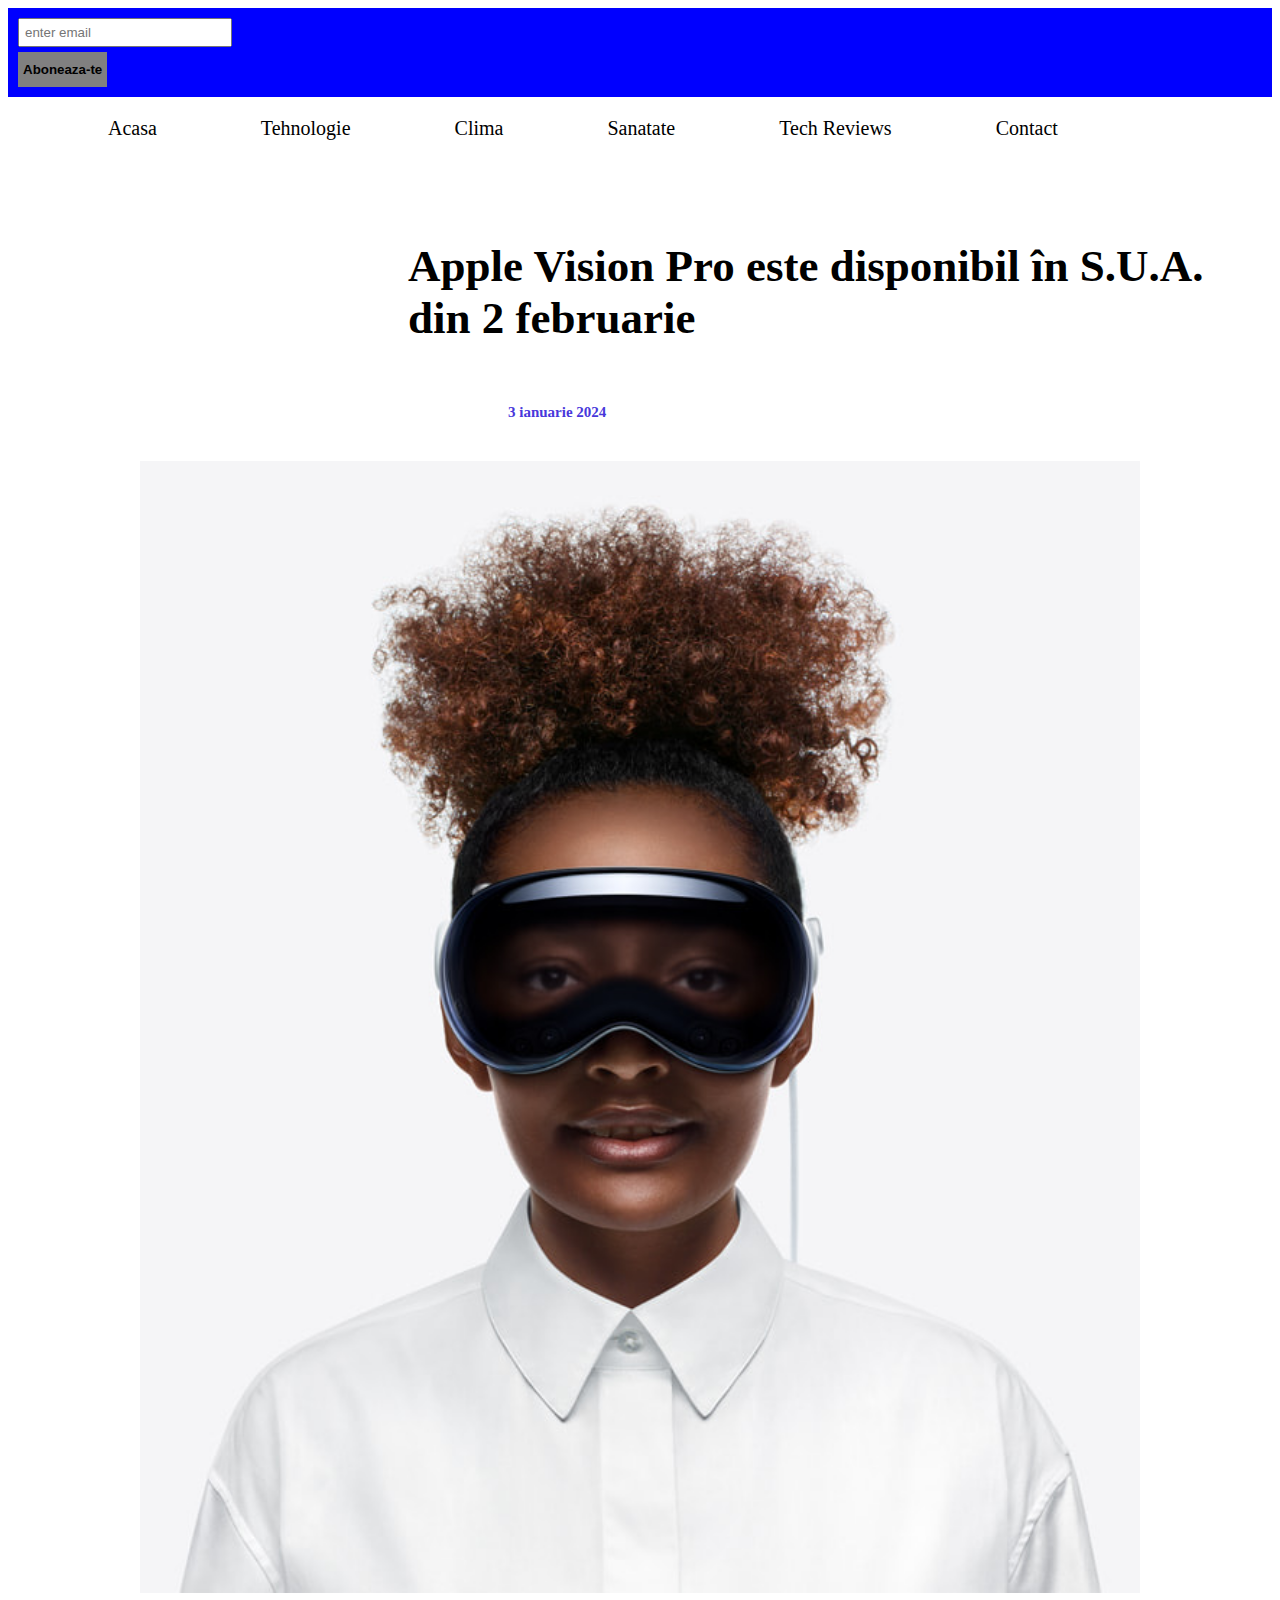
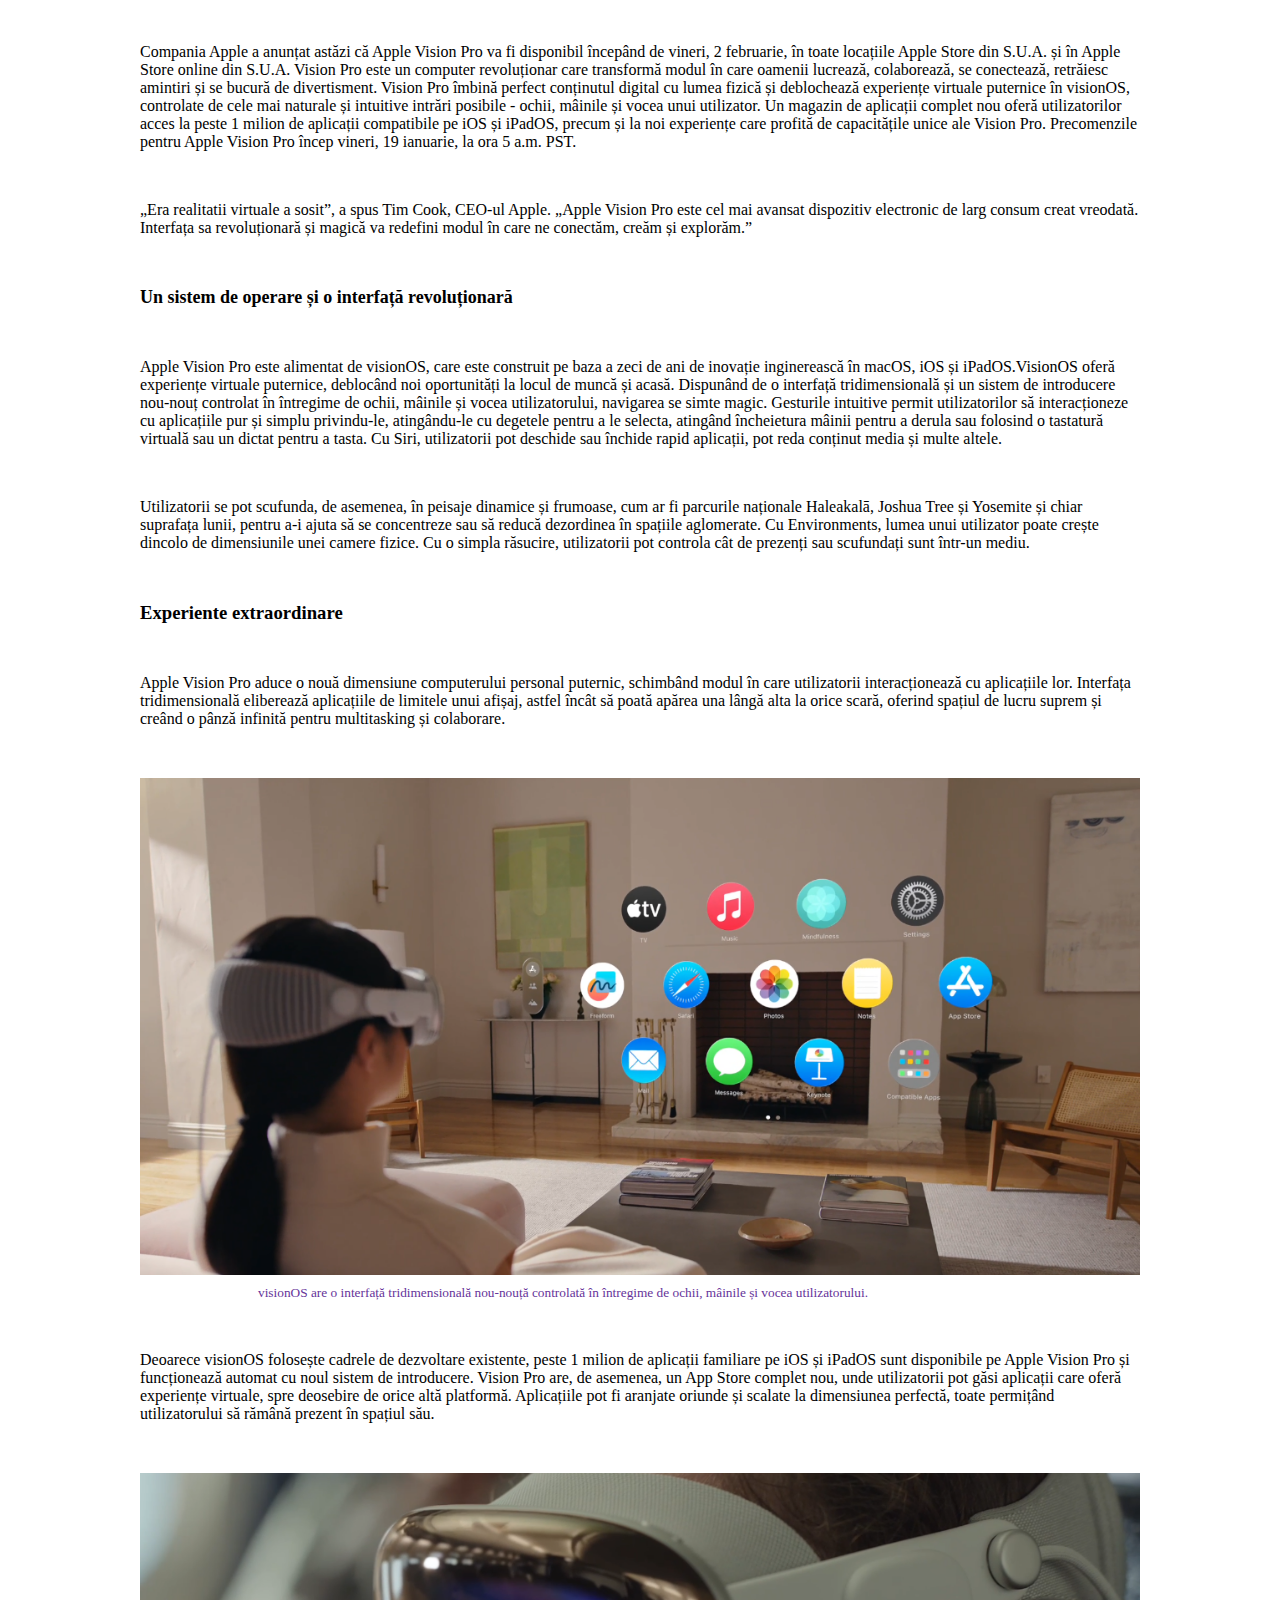
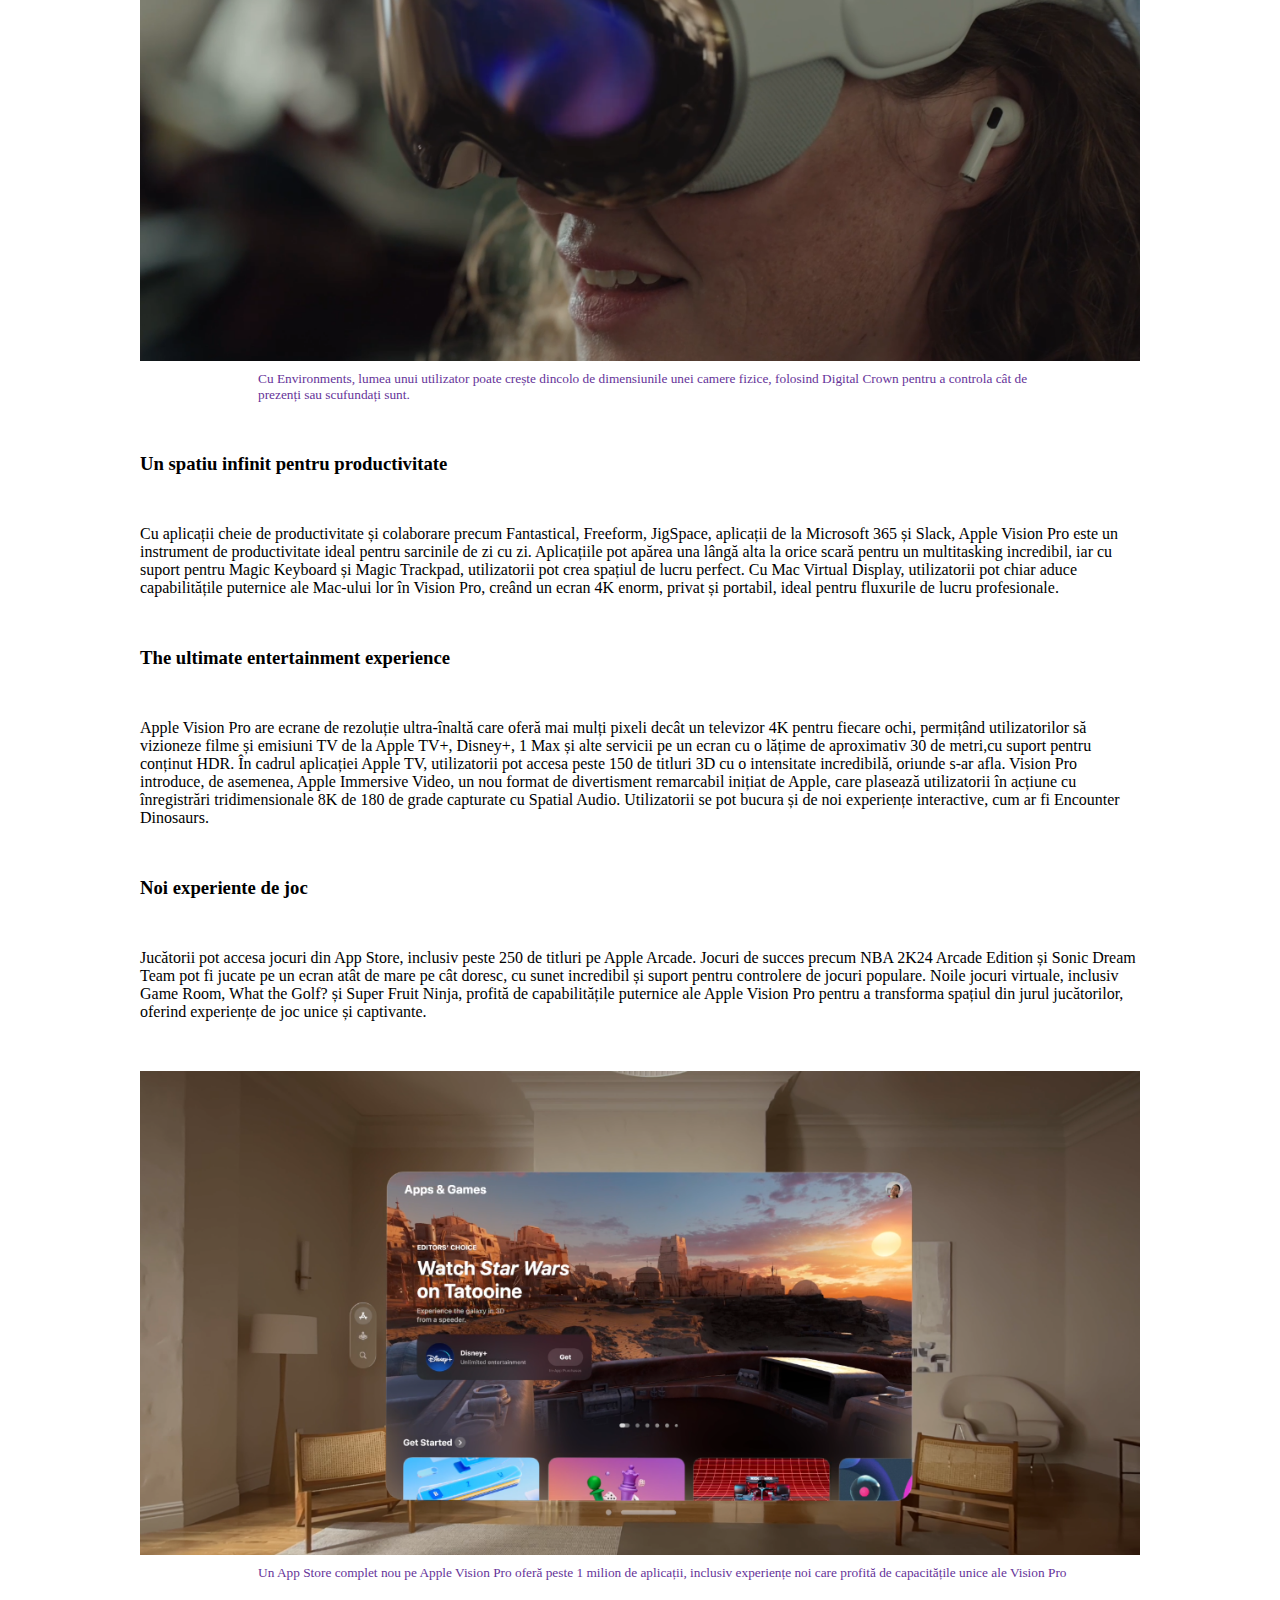
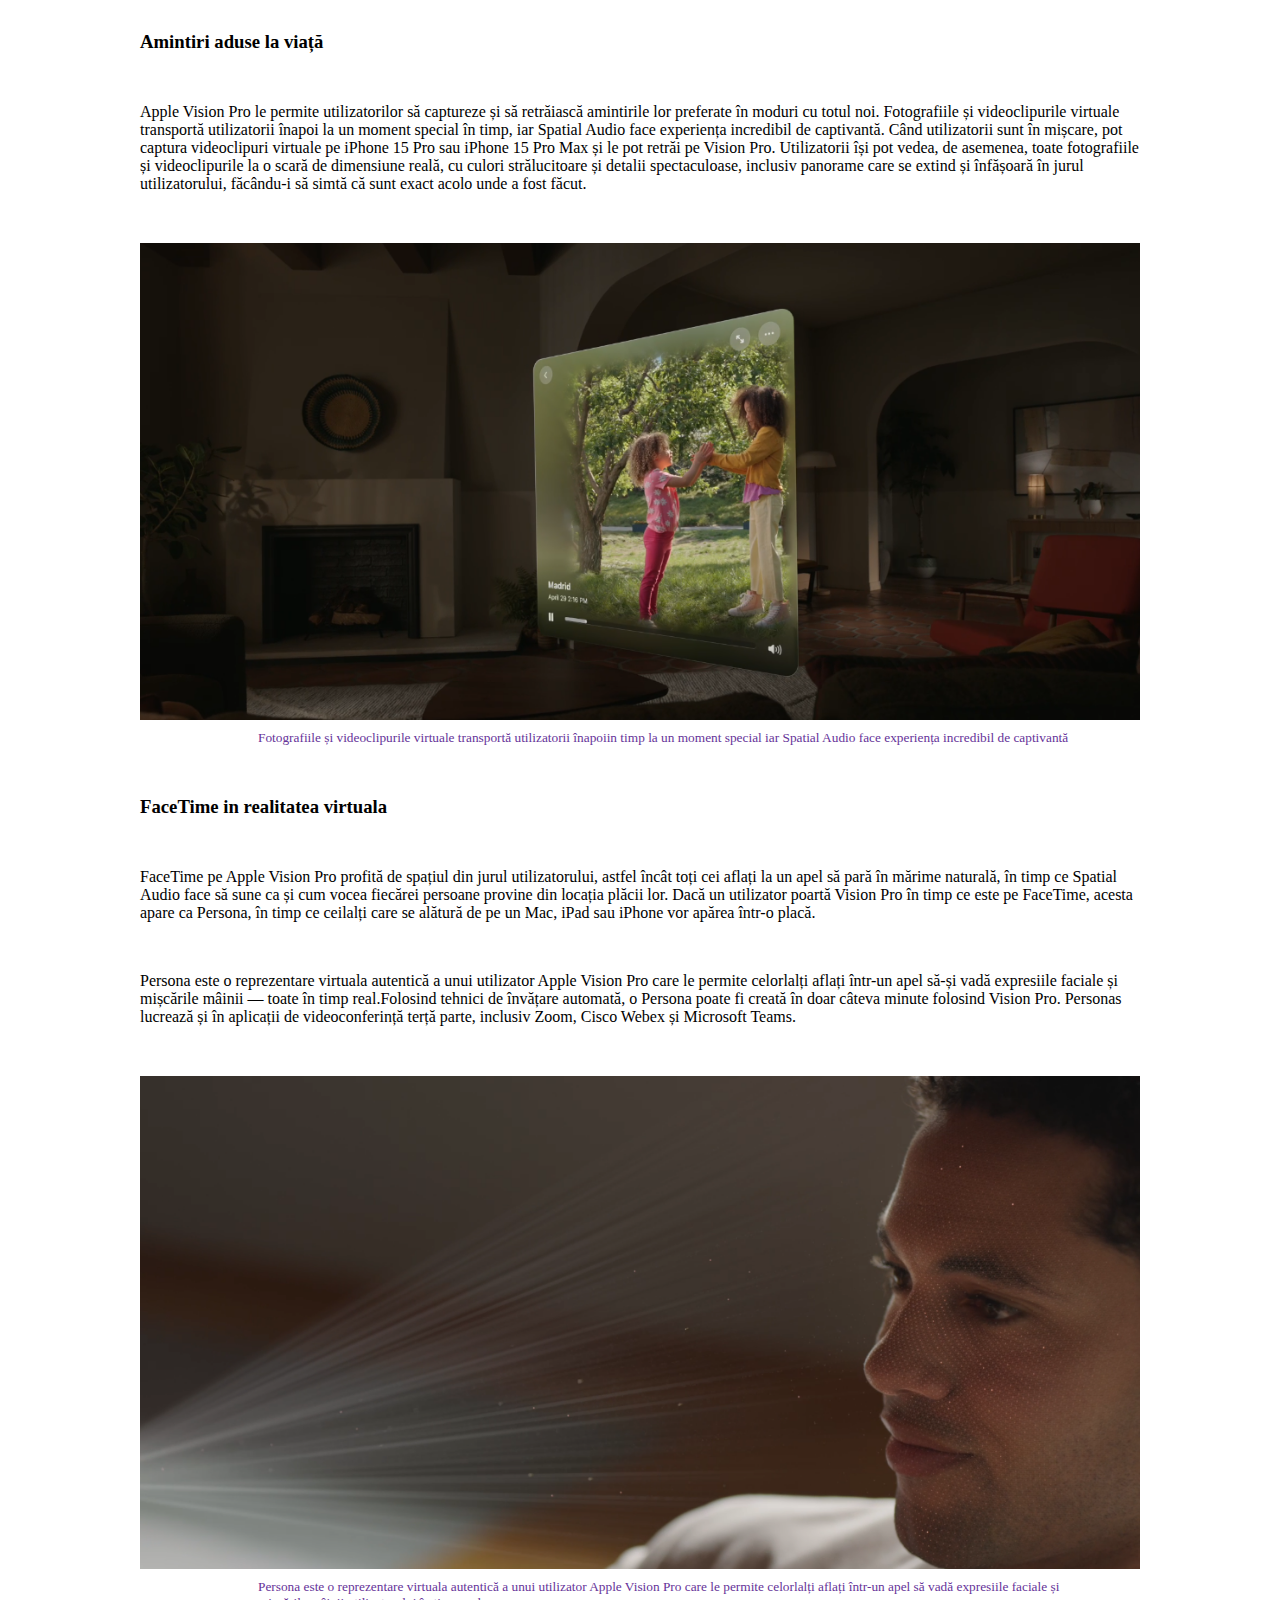
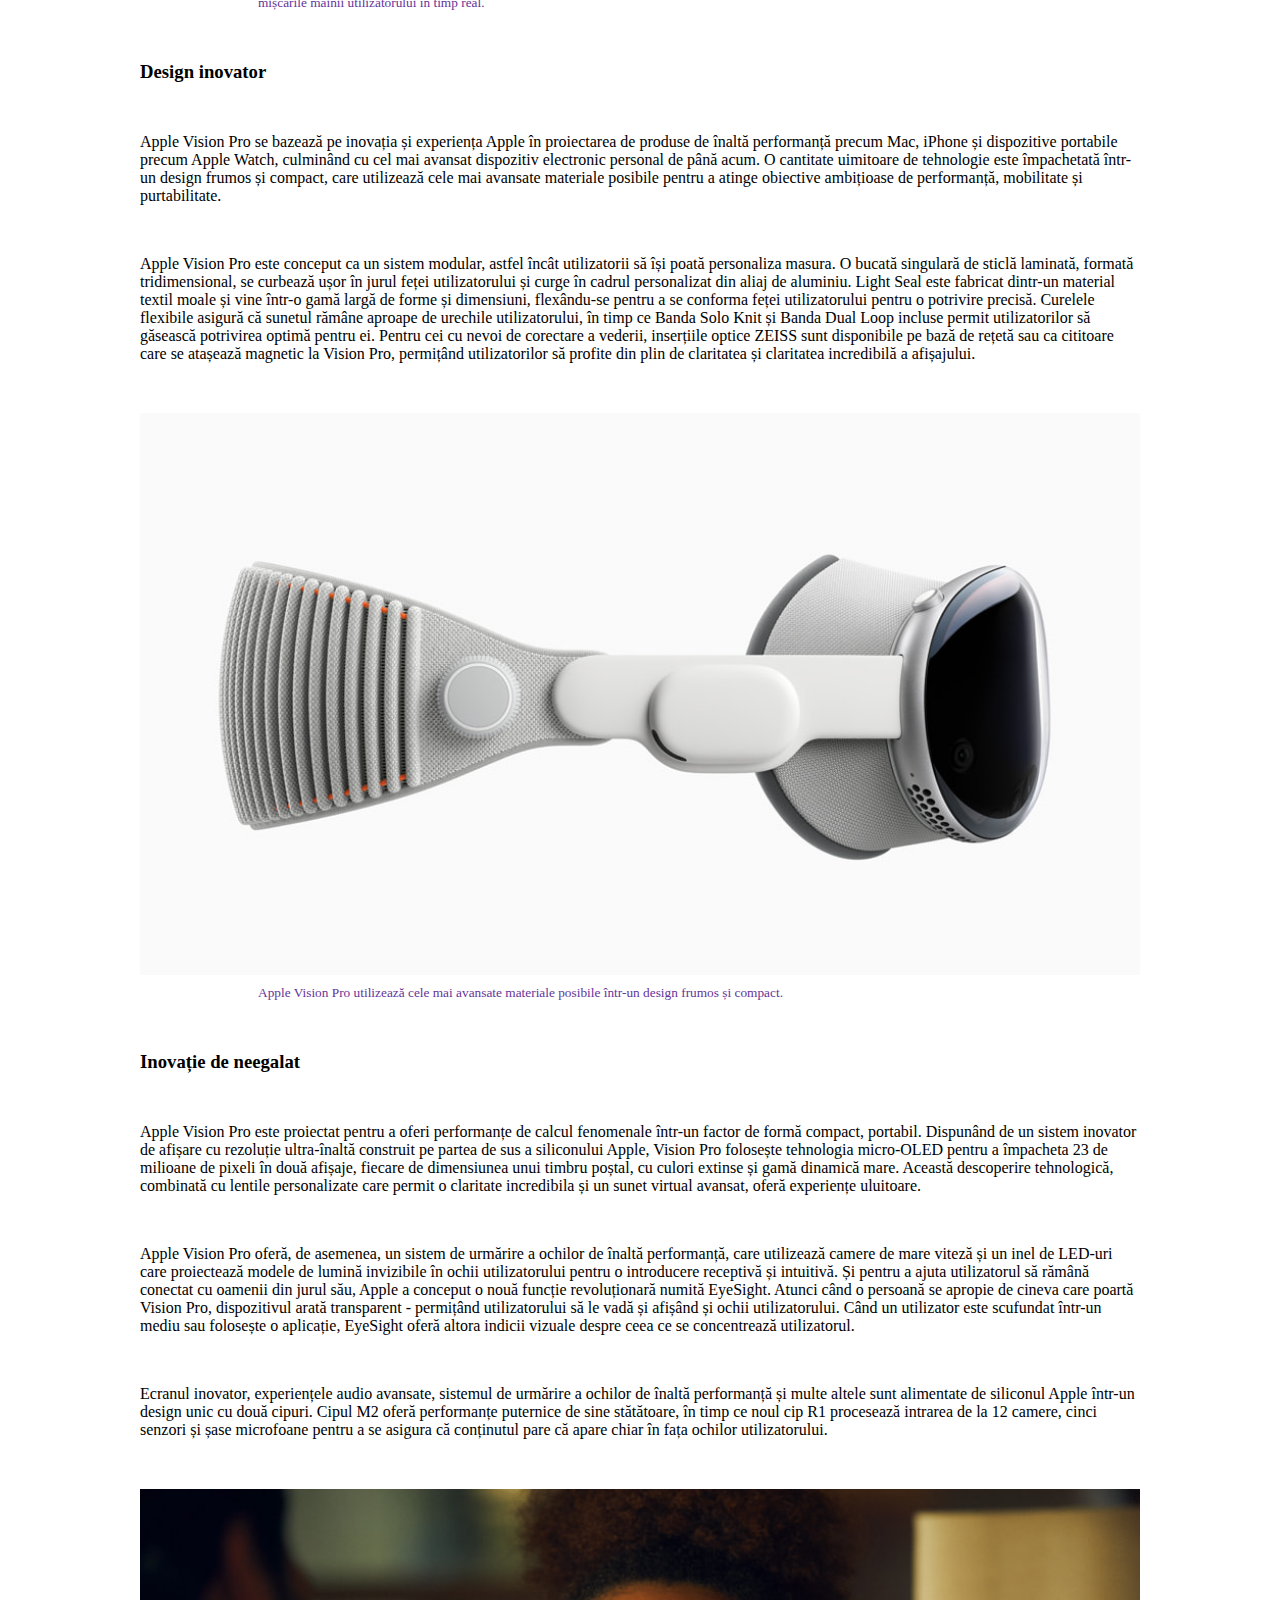
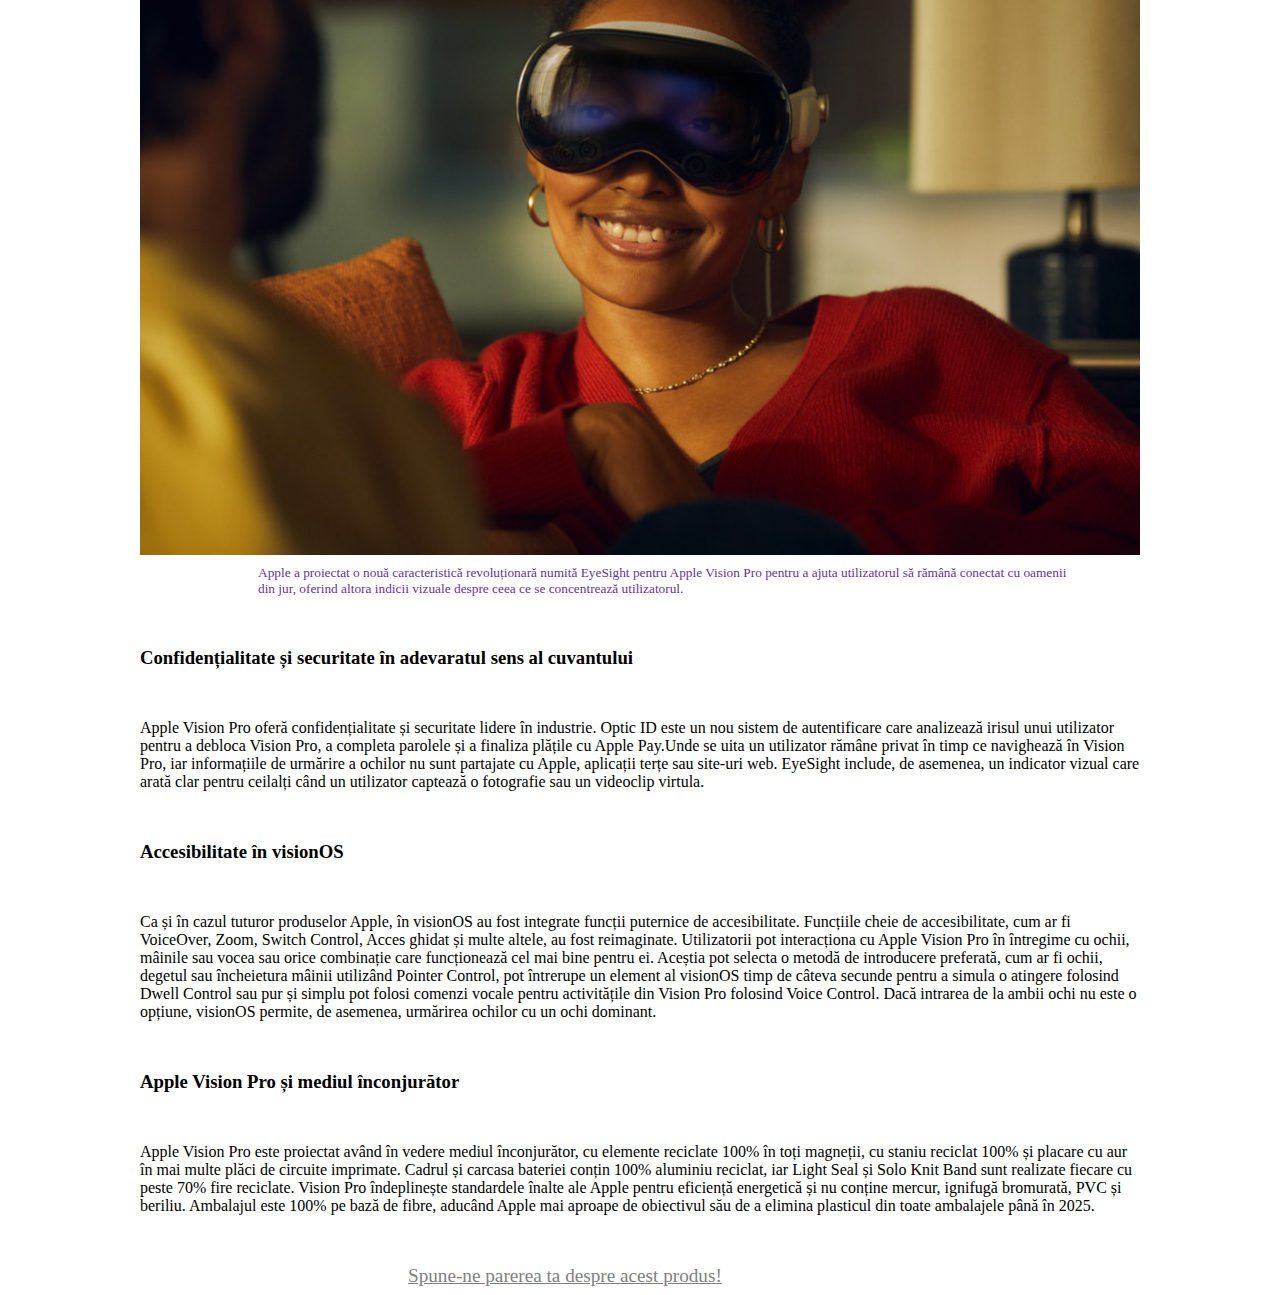
<file: Stire2_tehnologie.html>
<!DOCTYPE html>
<html lang="en">
<head>
    <meta charset="UTF-8">
    <meta name="viewport" content="width=device-width, initial-scale=1.0">
    <title>Apple Vision Pro este disponibil în S.U.A. din 2 februarie</title>
    <link rel="stylesheet" href="mystyle.css"> 
</head>
<body>
    <header>
        <div class="subscribe">
            <form>
                <input type="email" placeholder="enter email">
                <button type="submit">Aboneaza-te</button>
            </form>  
        </div>
    </header>


   <div class="menu" onclick="openAcasa()">Acasa</div>
   <div class="menu" onclick="openTehnologie()">Tehnologie</div> 
   <div class="menu" onclick="openClima()">Clima</div>
   <div class="menu" onclick="openSanatate()">Sanatate</div>
   <div class="menu" onclick="openTechReviews()">Tech Reviews</div>
   <div class="menu" onclick="openContact()">Contact</div>


   <h1 class="title_domain">Apple Vision Pro este disponibil în S.U.A. din 2 februarie</h1>
   <h5 class="under_title first">3 ianuarie 2024 </h5>
   <img src="stire2.jpg" class="image">
   <p class="descript">Compania Apple a anunțat astăzi că Apple Vision Pro va fi disponibil începând de vineri, 2 februarie, în toate locațiile Apple Store din S.U.A. și în Apple Store online din S.U.A. Vision Pro este un computer revoluționar care transformă modul în care oamenii lucrează, colaborează, se conectează, retrăiesc amintiri și se bucură de divertisment. Vision Pro îmbină perfect conținutul digital cu lumea fizică și deblochează experiențe virtuale puternice în visionOS, controlate de cele mai naturale și intuitive intrări posibile - ochii, mâinile și vocea unui utilizator. Un magazin de aplicații complet nou oferă utilizatorilor acces la peste 1 milion de aplicații compatibile pe iOS și iPadOS, precum și la noi experiențe care profită de capacitățile unice ale Vision Pro. Precomenzile pentru Apple Vision Pro încep vineri, 19 ianuarie, la ora 5 a.m. PST.</p>
   <p class="descript">„Era realitatii virtuale a sosit”, a spus Tim Cook, CEO-ul Apple. „Apple Vision Pro este cel mai avansat dispozitiv electronic de larg consum creat vreodată. Interfața sa revoluționară și magică va redefini modul în care ne conectăm, creăm și explorăm.”</p>
   <h3 class="descript_bold">Un sistem de operare și o interfață revoluționară</h3>
   <p class="descript">Apple Vision Pro este alimentat de visionOS, care este construit pe baza a zeci de ani de inovație inginerească în macOS, iOS și iPadOS.VisionOS oferă experiențe virtuale puternice, deblocând noi oportunități la locul de muncă și acasă. Dispunând de o interfață tridimensională și un sistem de introducere nou-nouț controlat în întregime de ochii, mâinile și vocea utilizatorului, navigarea se simte magic. Gesturile intuitive permit utilizatorilor să interacționeze cu aplicațiile pur și simplu privindu-le, atingându-le cu degetele pentru a le selecta, atingând încheietura mâinii pentru a derula sau folosind o tastatură virtuală sau un dictat pentru a tasta. Cu Siri, utilizatorii pot deschide sau închide rapid aplicații, pot reda conținut media și multe altele.</p>
   <p class="descript">Utilizatorii se pot scufunda, de asemenea, în peisaje dinamice și frumoase, cum ar fi parcurile naționale Haleakalā, Joshua Tree și Yosemite și chiar suprafața lunii, pentru a-i ajuta să se concentreze sau să reducă dezordinea în spațiile aglomerate. Cu Environments, lumea unui utilizator poate crește dincolo de dimensiunile unei camere fizice. Cu o simpla răsucire, utilizatorii pot controla cât de prezenți sau scufundați sunt într-un mediu.</p>
   <h3 class="descript">Experiente extraordinare</h3>
   <p class="descript">Apple Vision Pro aduce o nouă dimensiune computerului personal puternic, schimbând modul în care utilizatorii interacționează cu aplicațiile lor. Interfața tridimensională eliberează aplicațiile de limitele unui afișaj, astfel încât să poată apărea una lângă alta la orice scară, oferind spațiul de lucru suprem și creând o pânză infinită pentru multitasking și colaborare.</p>
   <img src="Stire2.2.png" class="image">
   <p class="image_text">visionOS are o interfață tridimensională nou-nouță controlată în întregime de ochii, mâinile și vocea utilizatorului.</p>
   <p class="descript">Deoarece visionOS folosește cadrele de dezvoltare existente, peste 1 milion de aplicații familiare pe iOS și iPadOS sunt disponibile pe Apple Vision Pro și funcționează automat cu noul sistem de introducere. Vision Pro are, de asemenea, un App Store complet nou, unde utilizatorii pot găsi aplicații care oferă experiențe virtuale, spre deosebire de orice altă platformă. Aplicațiile pot fi aranjate oriunde și scalate la dimensiunea perfectă, toate permițând utilizatorului să rămână prezent în spațiul său.</p>
   <img src="Stire2.3.png" class="image">
   <p class="image_text">Cu Environments, lumea unui utilizator poate crește dincolo de dimensiunile unei camere fizice, folosind Digital Crown pentru a controla cât de prezenți sau scufundați sunt.</p>
   <h3 class="descript">Un spatiu infinit pentru productivitate</h3>
   <p class="descript">Cu aplicații cheie de productivitate și colaborare precum Fantastical, Freeform, JigSpace, aplicații de la Microsoft 365 și Slack, Apple Vision Pro este un instrument de productivitate ideal pentru sarcinile de zi cu zi. Aplicațiile pot apărea una lângă alta la orice scară pentru un multitasking incredibil, iar cu suport pentru Magic Keyboard și Magic Trackpad, utilizatorii pot crea spațiul de lucru perfect. Cu Mac Virtual Display, utilizatorii pot chiar aduce capabilitățile puternice ale Mac-ului lor în Vision Pro, creând un ecran 4K enorm, privat și portabil, ideal pentru fluxurile de lucru profesionale.</p>
   <h3 class="descript">The ultimate entertainment experience</h3>
   <p class="descript">Apple Vision Pro are ecrane de rezoluție ultra-înaltă care oferă mai mulți pixeli decât un televizor 4K pentru fiecare ochi, permițând utilizatorilor să vizioneze filme și emisiuni TV de la Apple TV+, Disney+, 1 Max și alte servicii pe un ecran cu o lățime de aproximativ 30 de metri,cu suport pentru conținut HDR. În cadrul aplicației Apple TV, utilizatorii pot accesa peste 150 de titluri 3D cu o intensitate incredibilă, oriunde s-ar afla. Vision Pro introduce, de asemenea, Apple Immersive Video, un nou format de divertisment remarcabil inițiat de Apple, care plasează utilizatorii în acțiune cu înregistrări tridimensionale 8K de 180 de grade capturate cu Spatial Audio. Utilizatorii se pot bucura și de noi experiențe interactive, cum ar fi Encounter Dinosaurs.</p>
   <h3 class="descript">Noi experiente de joc</h3>
   <p class="descript">Jucătorii pot accesa jocuri din App Store, inclusiv peste 250 de titluri pe Apple Arcade. Jocuri de succes precum NBA 2K24 Arcade Edition și Sonic Dream Team pot fi jucate pe un ecran atât de mare pe cât doresc, cu sunet incredibil și suport pentru controlere de jocuri populare. Noile jocuri virtuale, inclusiv Game Room, What the Golf? și Super Fruit Ninja, profită de capabilitățile puternice ale Apple Vision Pro pentru a transforma spațiul din jurul jucătorilor, oferind experiențe de joc unice și captivante.</p>
   <img src="Stire2.4.png" class="image">
   <p class="image_text">Un App Store complet nou pe Apple Vision Pro oferă peste 1 milion de aplicații, inclusiv experiențe noi care profită de capacitățile unice ale Vision Pro</p>
   <h3 class="descript">Amintiri aduse la viață</h3>
   <p class="descript">Apple Vision Pro le permite utilizatorilor să captureze și să retrăiască amintirile lor preferate în moduri cu totul noi. Fotografiile și videoclipurile virtuale transportă utilizatorii înapoi la un moment special în timp, iar Spatial Audio face experiența incredibil de captivantă. Când utilizatorii sunt în mișcare, pot captura videoclipuri virtuale pe iPhone 15 Pro sau iPhone 15 Pro Max și le pot retrăi pe Vision Pro. Utilizatorii își pot vedea, de asemenea, toate fotografiile și videoclipurile la o scară de dimensiune reală, cu culori strălucitoare și detalii spectaculoase, inclusiv panorame care se extind și înfășoară în jurul utilizatorului, făcându-i să simtă că sunt exact acolo unde a fost făcut.</p>
   <img src="Stire2.5.png" class="image">
   <p class="image_text">Fotografiile și videoclipurile virtuale transportă utilizatorii înapoiin timp la un moment special iar Spatial Audio face experiența incredibil de captivantă</p>
   <h3 class="descript">FaceTime in realitatea virtuala</h3>
   <p class="descript">FaceTime pe Apple Vision Pro profită de spațiul din jurul utilizatorului, astfel încât toți cei aflați la un apel să pară în mărime naturală, în timp ce Spatial Audio face să sune ca și cum vocea fiecărei persoane provine din locația plăcii lor. Dacă un utilizator poartă Vision Pro în timp ce este pe FaceTime, acesta apare ca Persona, în timp ce ceilalți care se alătură de pe un Mac, iPad sau iPhone vor apărea într-o placă.</p>
   <p class="descript">Persona este o reprezentare virtuala autentică a unui utilizator Apple Vision Pro care le permite celorlalți aflați într-un apel să-și vadă expresiile faciale și mișcările mâinii — toate în timp real.Folosind tehnici de învățare automată, o Persona poate fi creată în doar câteva minute folosind Vision Pro. Personas lucrează și în aplicații de videoconferință terță parte, inclusiv Zoom, Cisco Webex și Microsoft Teams.</p>
   <img src="Stire2.6.png" class="image">
   <p class="image_text">Persona este o reprezentare virtuala autentică a unui utilizator Apple Vision Pro care le permite celorlalți aflați într-un apel să vadă expresiile faciale și mișcările mâinii utilizatorului în timp real.</p>
   <h3 class="descript">Design inovator</h3>
   <p class="descript">Apple Vision Pro se bazează pe inovația și experiența Apple în proiectarea de produse de înaltă performanță precum Mac, iPhone și dispozitive portabile precum Apple Watch, culminând cu cel mai avansat dispozitiv electronic personal de până acum. O cantitate uimitoare de tehnologie este împachetată într-un design frumos și compact, care utilizează cele mai avansate materiale posibile pentru a atinge obiective ambițioase de performanță, mobilitate și purtabilitate.</p>
   <p class="descript">Apple Vision Pro este conceput ca un sistem modular, astfel încât utilizatorii să își poată personaliza masura. O bucată singulară de sticlă laminată, formată tridimensional, se curbează ușor în jurul feței utilizatorului și curge în cadrul personalizat din aliaj de aluminiu. Light Seal este fabricat dintr-un material textil moale și vine într-o gamă largă de forme și dimensiuni, flexându-se pentru a se conforma feței utilizatorului pentru o potrivire precisă. Curelele flexibile asigură că sunetul rămâne aproape de urechile utilizatorului, în timp ce Banda Solo Knit și Banda Dual Loop incluse permit utilizatorilor să găsească potrivirea optimă pentru ei. Pentru cei cu nevoi de corectare a vederii, inserțiile optice ZEISS sunt disponibile pe bază de rețetă sau ca cititoare care se atașează magnetic la Vision Pro, permițând utilizatorilor să profite din plin de claritatea și claritatea incredibilă a afișajului.</p>
   <img src="Stire2.7.jpg" class="image">
   <p class="image_text">Apple Vision Pro utilizează cele mai avansate materiale posibile într-un design frumos și compact.</p>
   <h3 class="descript">Inovație de neegalat</h3>
   <p class="descript">Apple Vision Pro este proiectat pentru a oferi performanțe de calcul fenomenale într-un factor de formă compact, portabil. Dispunând de un sistem inovator de afișare cu rezoluție ultra-înaltă construit pe partea de sus a siliconului Apple, Vision Pro folosește tehnologia micro-OLED pentru a împacheta 23 de milioane de pixeli în două afișaje, fiecare de dimensiunea unui timbru poștal, cu culori extinse și gamă dinamică mare. Această descoperire tehnologică, combinată cu lentile personalizate care permit o claritate incredibila și un sunet virtual avansat, oferă experiențe uluitoare.</p>
   <p class="descript"> Apple Vision Pro oferă, de asemenea, un sistem de urmărire a ochilor de înaltă performanță, care utilizează camere de mare viteză și un inel de LED-uri care proiectează modele de lumină invizibile în ochii utilizatorului pentru o introducere receptivă și intuitivă. Și pentru a ajuta utilizatorul să rămână conectat cu oamenii din jurul său, Apple a conceput o nouă funcție revoluționară numită EyeSight. Atunci când o persoană se apropie de cineva care poartă Vision Pro, dispozitivul arată transparent - permițând utilizatorului să le vadă și afișând și ochii utilizatorului. Când un utilizator este scufundat într-un mediu sau folosește o aplicație, EyeSight oferă altora indicii vizuale despre ceea ce se concentrează utilizatorul.</p>
   <p class="descript">Ecranul inovator, experiențele audio avansate, sistemul de urmărire a ochilor de înaltă performanță și multe altele sunt alimentate de siliconul Apple într-un design unic cu două cipuri. Cipul M2 oferă performanțe puternice de sine stătătoare, în timp ce noul cip R1 procesează intrarea de la 12 camere, cinci senzori și șase microfoane pentru a se asigura că conținutul pare că apare chiar în fața ochilor utilizatorului.</p>
   <img src="Stire2.8.jpg" class="image">
   <p class="image_text">Apple a proiectat o nouă caracteristică revoluționară numită EyeSight pentru Apple Vision Pro pentru a ajuta utilizatorul să rămână conectat cu oamenii din jur, oferind altora indicii vizuale despre ceea ce se concentrează utilizatorul.</p>
   <h3 class="descript">Confidențialitate și securitate în adevaratul sens al cuvantului</h3>
   <p class="descript">Apple Vision Pro oferă confidențialitate și securitate lidere în industrie. Optic ID este un nou sistem de autentificare care analizează irisul unui utilizator pentru a debloca Vision Pro, a completa parolele și a finaliza plățile cu Apple Pay.Unde se uita un utilizator rămâne privat în timp ce navighează în Vision Pro, iar informațiile de urmărire a ochilor nu sunt partajate cu Apple, aplicații terțe sau site-uri web. EyeSight include, de asemenea, un indicator vizual care arată clar pentru ceilalți când un utilizator captează o fotografie sau un videoclip virtula.</p>
   <h3 class="descript">Accesibilitate în visionOS</h3>
   <p class="descript"> Ca și în cazul tuturor produselor Apple, în visionOS au fost integrate funcții puternice de accesibilitate. Funcțiile cheie de accesibilitate, cum ar fi VoiceOver, Zoom, Switch Control, Acces ghidat și multe altele, au fost reimaginate. Utilizatorii pot interacționa cu Apple Vision Pro în întregime cu ochii, mâinile sau vocea sau orice combinație care funcționează cel mai bine pentru ei. Aceștia pot selecta o metodă de introducere preferată, cum ar fi ochii, degetul sau încheietura mâinii utilizând Pointer Control, pot întrerupe un element al visionOS timp de câteva secunde pentru a simula o atingere folosind Dwell Control sau pur și simplu pot folosi comenzi vocale pentru activitățile din Vision Pro folosind Voice Control. Dacă intrarea de la ambii ochi nu este o opțiune, visionOS permite, de asemenea, urmărirea ochilor cu un ochi dominant.</p>
   <h3 class="descript">Apple Vision Pro și mediul înconjurător</h3>
   <p class="descript">Apple Vision Pro este proiectat având în vedere mediul înconjurător, cu elemente reciclate 100% în toți magneții, cu staniu reciclat 100% și placare cu aur în mai multe plăci de circuite imprimate. Cadrul și carcasa bateriei conțin 100% aluminiu reciclat, iar Light Seal și Solo Knit Band sunt realizate fiecare cu peste 70% fire reciclate. Vision Pro îndeplinește standardele înalte ale Apple pentru eficiență energetică și nu conține mercur, ignifugă bromurată, PVC și beriliu. Ambalajul este 100% pe bază de fibre, aducând Apple mai aproape de obiectivul său de a elimina plasticul din toate ambalajele până în 2025.</p>
   <a href="contact.html" class="contact">Spune-ne parerea ta despre acest produs!</a>
   




   <script src="script.js"></script>
</body>
</html>
</file>
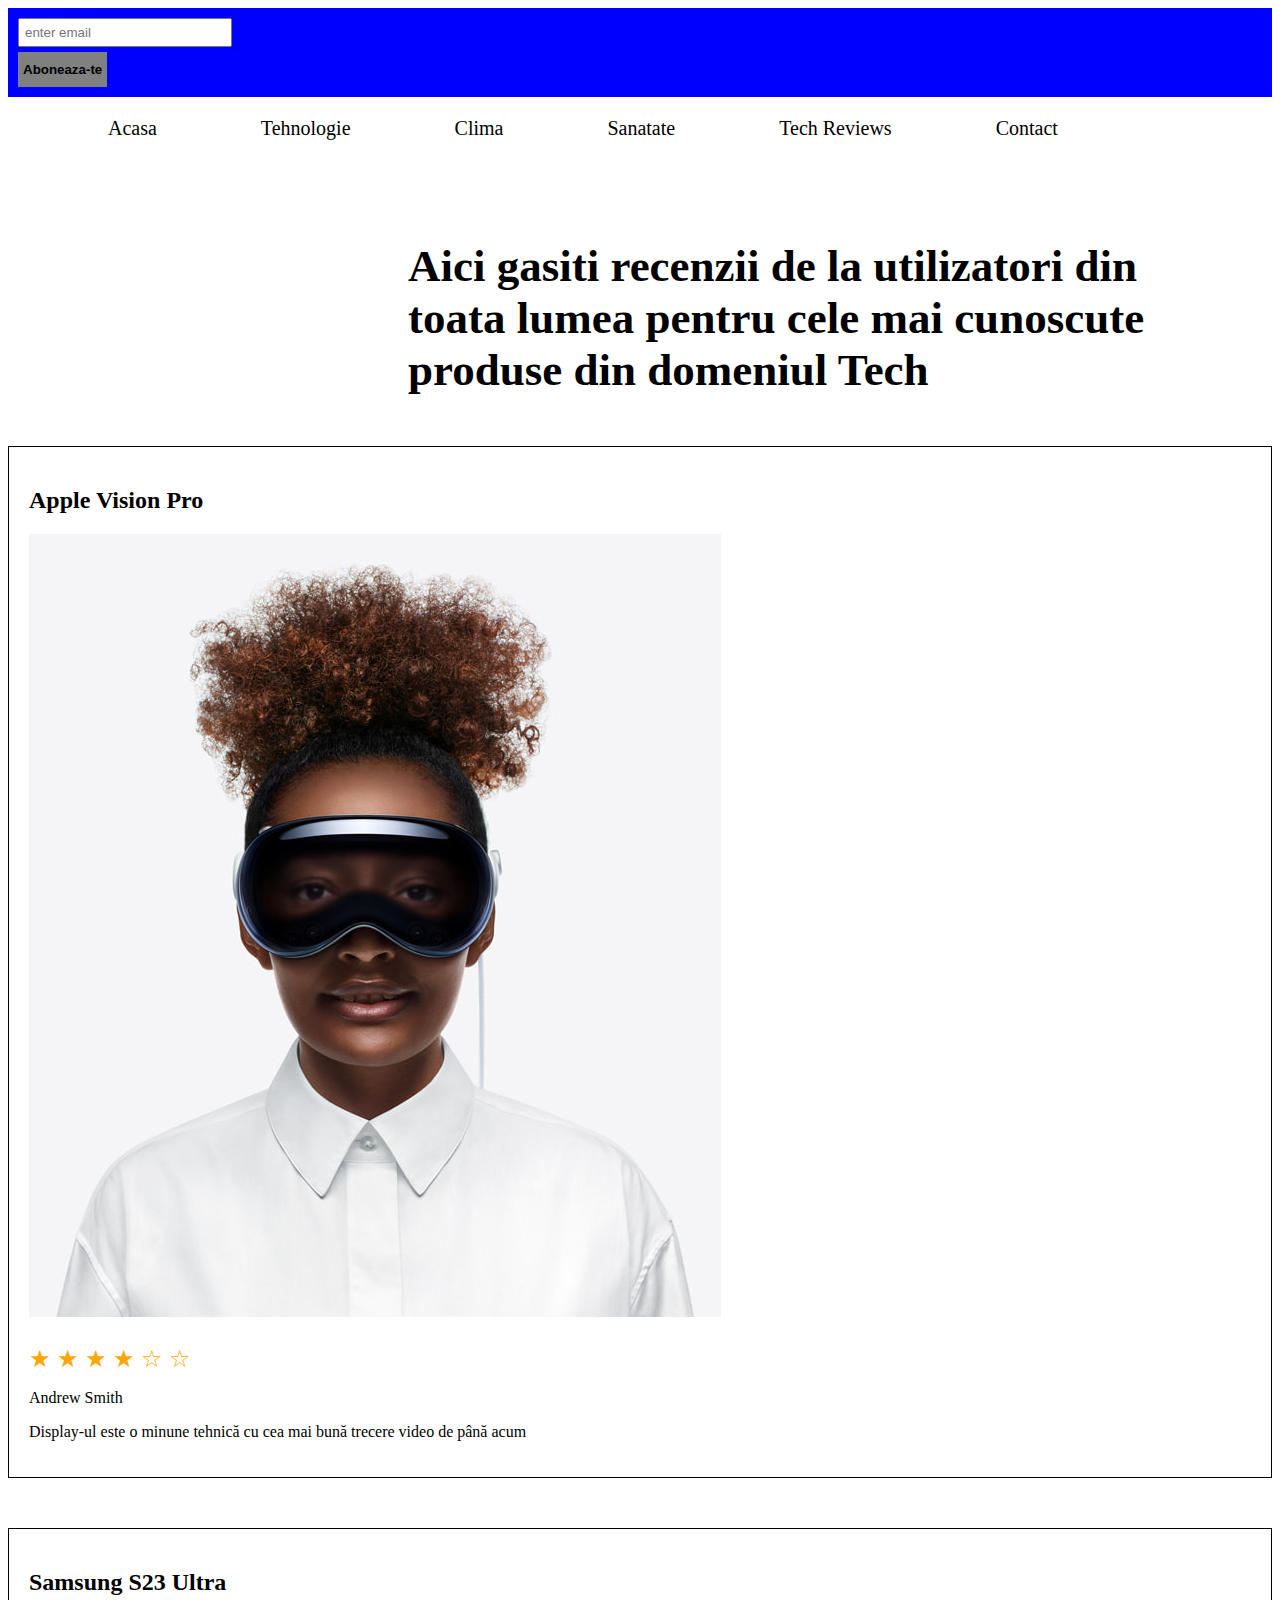
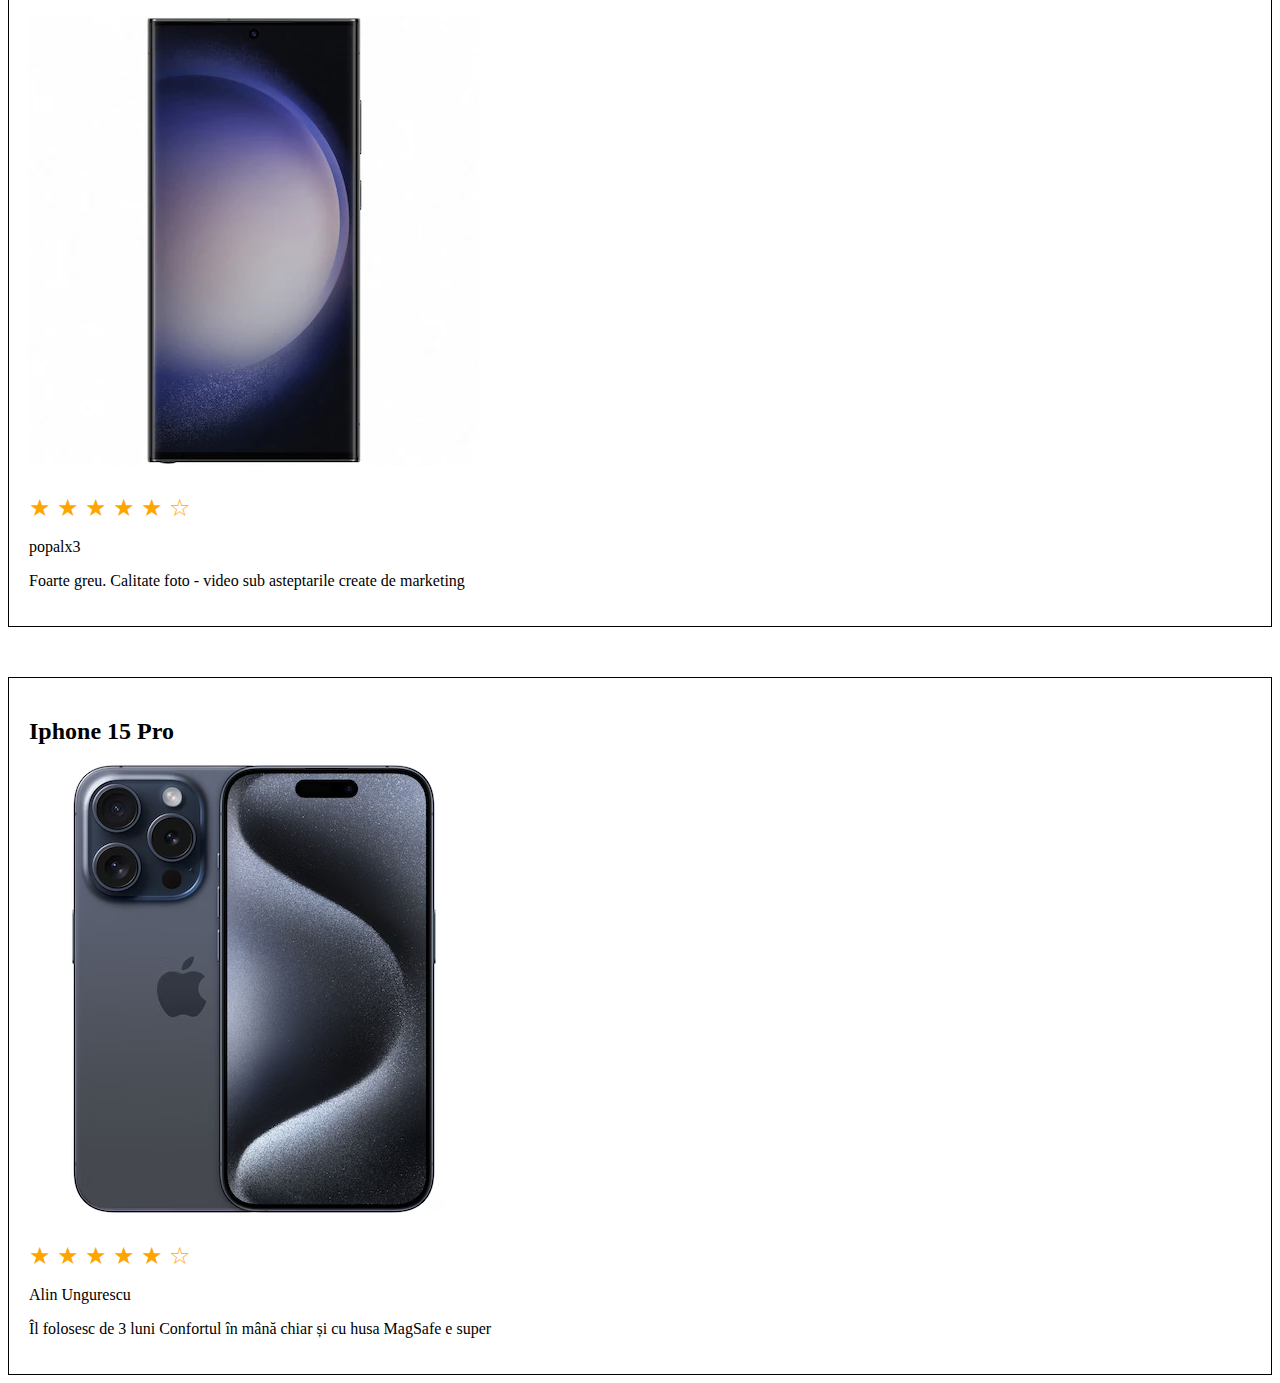
<file: TechReviews.html>
<!DOCTYPE html>
<html lang="en">
<head>
    <meta charset="UTF-8">
    <meta name="viewport" content="width=device-width, initial-scale=1.0">
    <title>Tech Reviews</title>
    <link rel="stylesheet" href="mystyle.css">
</head>
<body>
    <header>
        <div class="subscribe">
            <form>
                <input type="email" placeholder="enter email">
                <button type="submit">Aboneaza-te</button>
            </form>  
        </div>
    </header>


   <div class="menu" onclick="openAcasa()">Acasa</div>
   <div class="menu" onclick="openTehnologie()">Tehnologie</div> 
   <div class="menu" onclick="openClima()">Clima</div>
   <div class="menu" onclick="openSanatate()">Sanatate</div>
   <div class="menu" onclick="openTechReviews()">Tech Reviews</div>
   <div class="menu" onclick="openContact()">Contact</div>

   <h2 class="title_domain">Aici gasiti recenzii de la utilizatori din toata lumea pentru cele mai cunoscute produse din domeniul Tech</h2>
   <div class="review">
        <h2>Apple Vision Pro</h2>
        <img src="stire2.jpg" class="image_review">
        <p class="rating">
                <span class="star">&#9733</span>
                <span class="star">&#9733</span>
                <span class="star">&#9733</span>
                <span class="star">&#9733</span>
                <span class="star">&#9734</span>
                <span class="star">&#9734</span>

        </p>
        <p class="review_text nume">Andrew Smith</p>
        <p class="review_text">Display-ul este o minune tehnică cu cea mai bună trecere video de până acum</p>
   </div>
   <div class="review">
    <h2>Samsung S23 Ultra</h2>
    <img src="Review2.webp" class="image_review">
    <p class="rating">
            <span class="star">&#9733</span>
            <span class="star">&#9733</span>
            <span class="star">&#9733</span>
            <span class="star">&#9733</span>
            <span class="star">&#9733</span>
            <span class="star">&#9734</span>

    </p>
    <p class="review_text nume">popalx3</p>
    <p class="review_text">Foarte greu. Calitate foto - video sub asteptarile create de marketing</p>
</div>
<div class="review">
    <h2>Iphone 15 Pro</h2>
    <img src="Review3.avif" class="image_review">
    <p class="rating">
            <span class="star">&#9733</span>
            <span class="star">&#9733</span>
            <span class="star">&#9733</span>
            <span class="star">&#9733</span>
            <span class="star">&#9733</span>
            <span class="star">&#9734</span>

    </p>
    <p class="review_text nume">Alin Ungurescu</p>
    <p class="review_text">Îl folosesc de 3 luni
        Confortul în mână chiar și cu husa MagSafe e super</p>
</div>
<script src="script.js"></script>
</body>
</html>
</file>
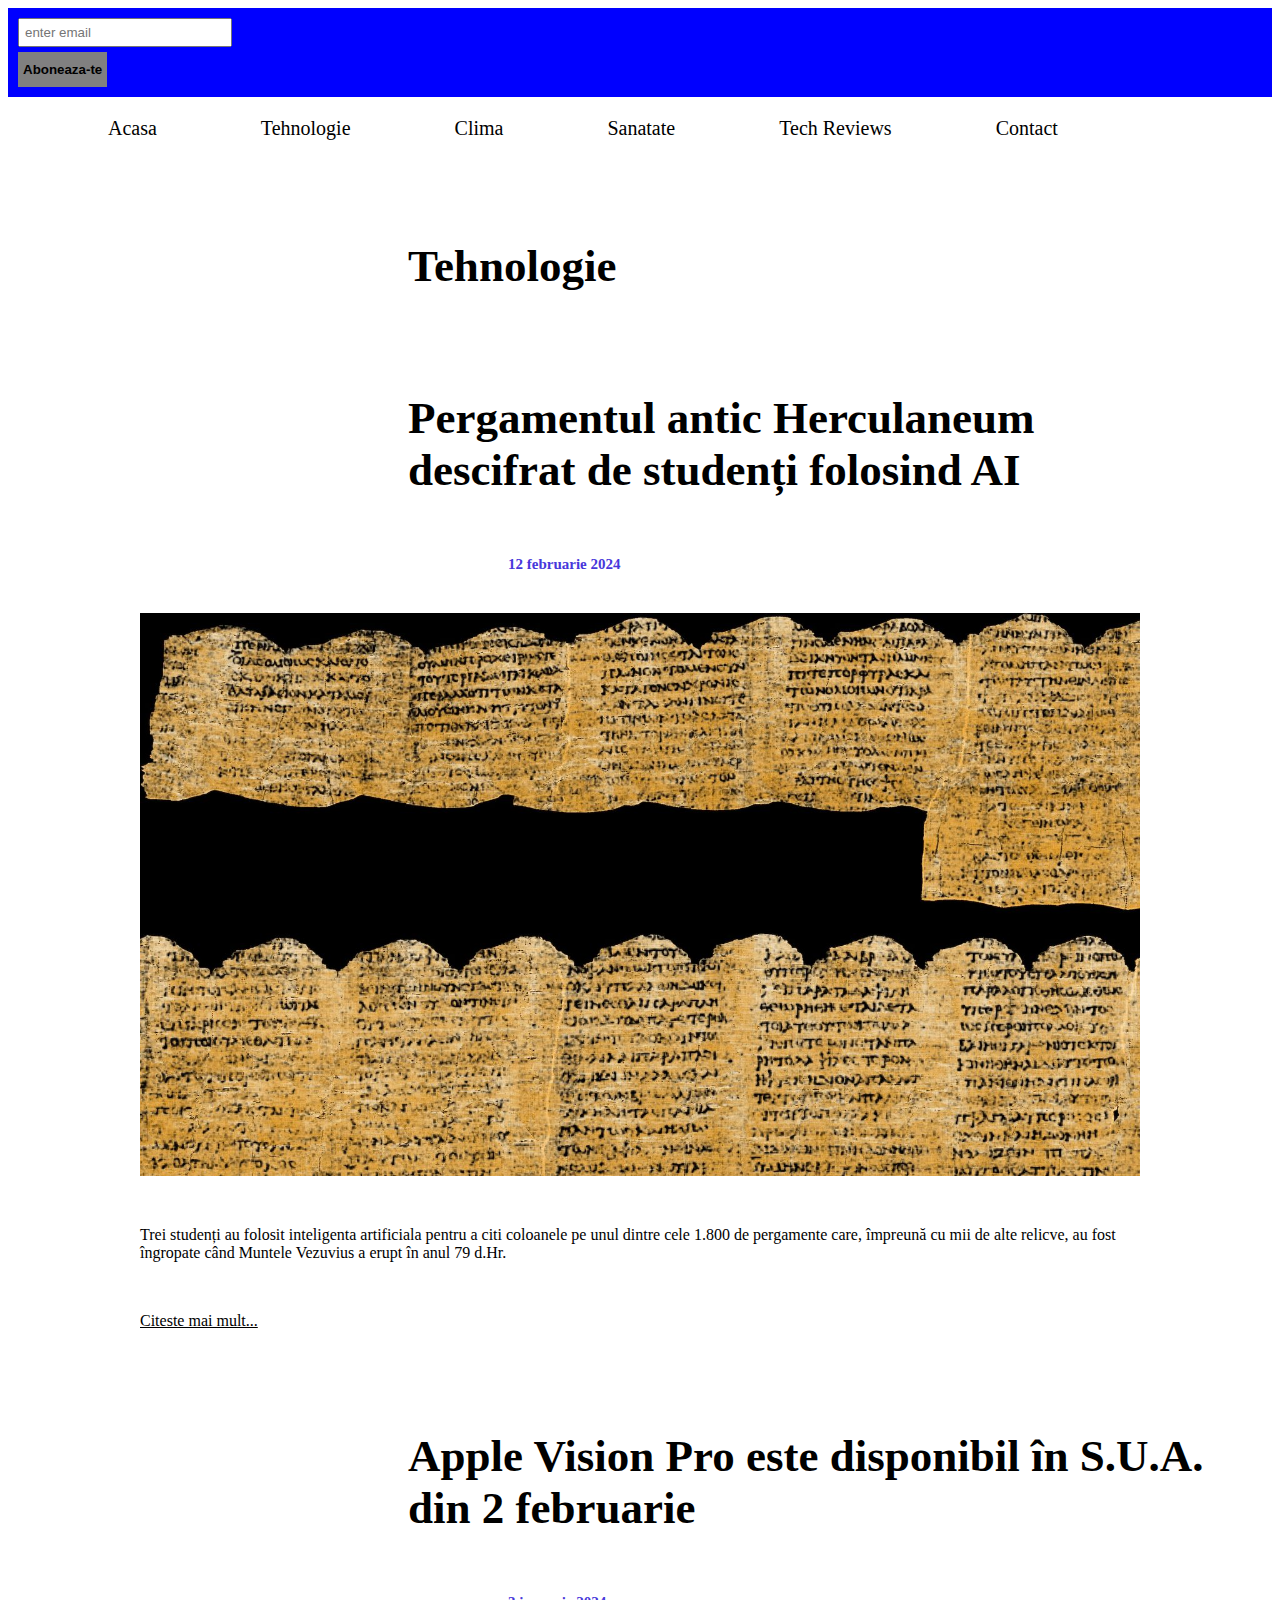
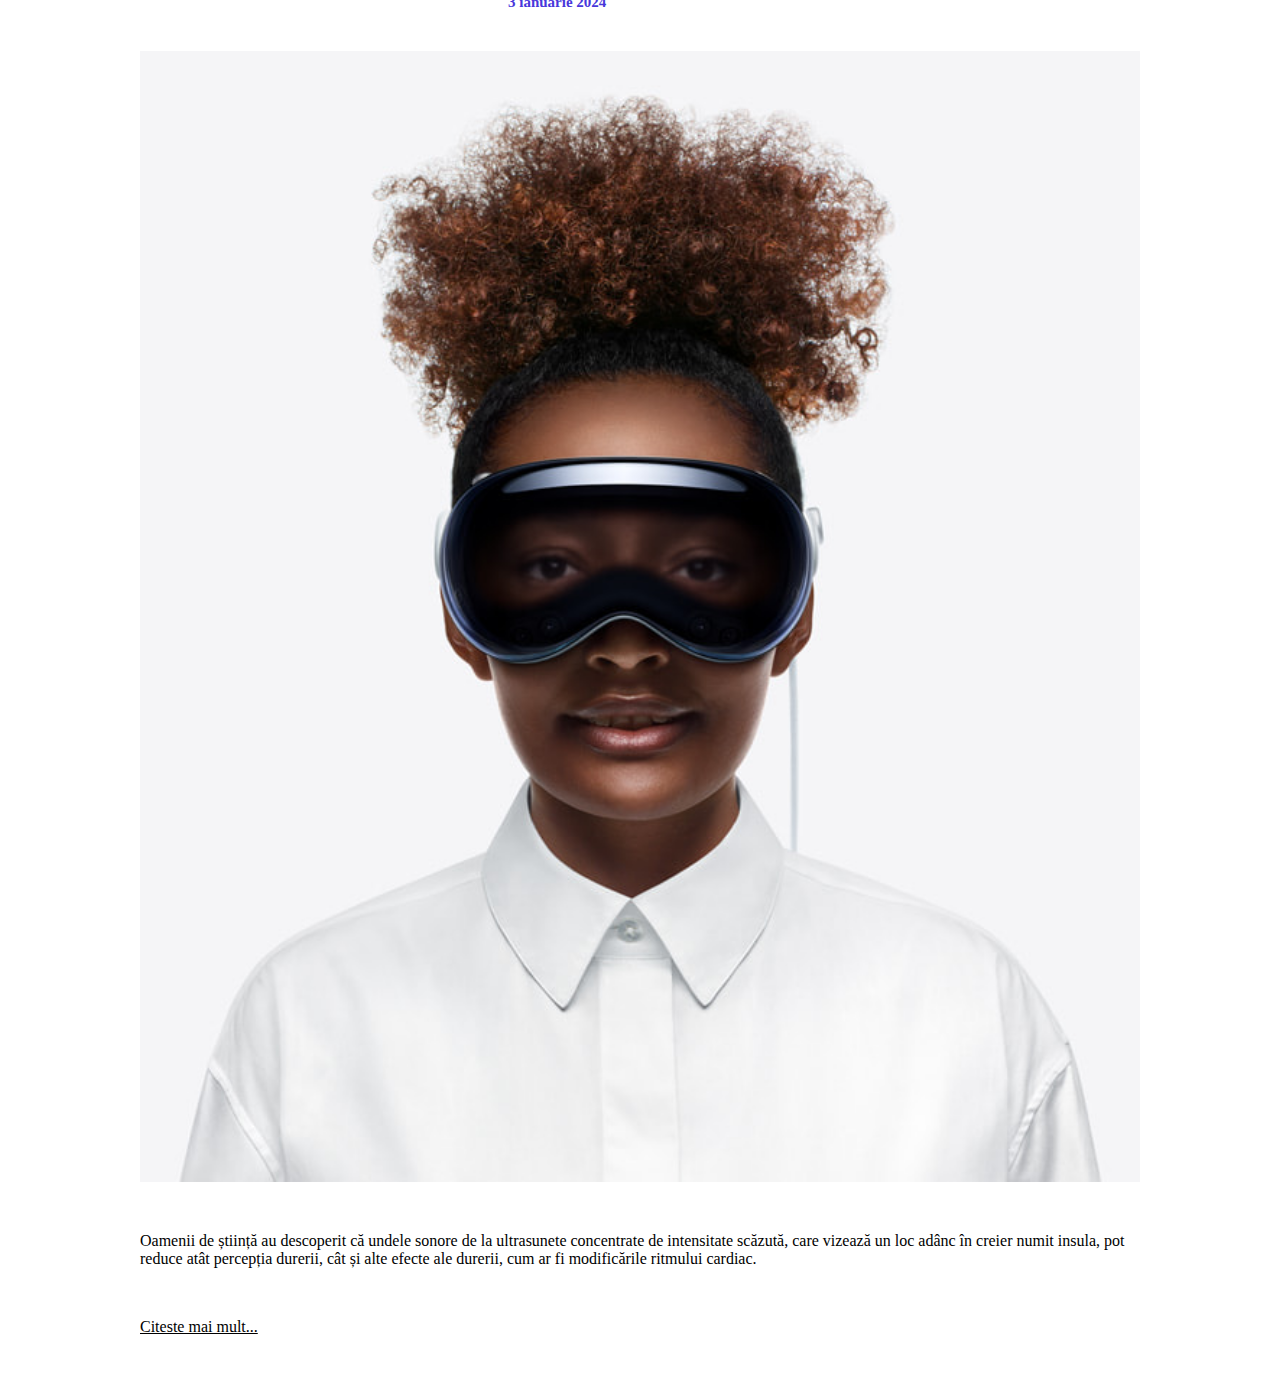
<file: tehnologie.html>
<!DOCTYPE html>
<html lang="en">
<head>
    <meta charset="UTF-8">
    <meta name="viewport" content="width=device-width, initial-scale=1.0">
    <title>Tehnologie</title>
    <link rel="stylesheet" href="mystyle.css"> 
</head>
<body>
    <header>
        <div class="subscribe">
            <form>
                <input type="email" placeholder="enter email">
                <button type="submit">Aboneaza-te</button>
            </form>  
        </div>
    </header>


   <div class="menu" onclick="openAcasa()">Acasa</div>
   <div class="menu" onclick="openTehnologie()">Tehnologie</div> 
   <div class="menu" onclick="openClima()">Clima</div>
   <div class="menu" onclick="openSanatate()">Sanatate</div>
   <div class="menu" onclick="openTechReviews()">Tech Reviews</div>
   <div class="menu" onclick="openContact()">Contact</div>



    <h1 class="title_domain">Tehnologie</h1>

    <h1 class="title_domain">Pergamentul antic Herculaneum descifrat de studenți folosind AI</h1>
    <h5 class="under_title first">12 februarie  2024 </h5>
    <img src="stire1.jpg" class="image">
    <p class="descript">Trei studenți au folosit inteligenta artificiala pentru a citi coloanele pe unul dintre cele 1.800 de pergamente care, împreună cu mii de alte relicve, au fost îngropate când Muntele Vezuvius a erupt în anul 79 d.Hr. </p>
   <a class="stire" href="Stire1_tehnologie.html">Citeste mai mult...</a>

    <h1 class="title_domain">Apple Vision Pro este disponibil în S.U.A. din 2 februarie</h1>
    <h5 class="under_title first">3 ianuarie 2024 </h5>
    <img src="stire2.jpg" class="image">
    <p class="descript">Oamenii de știință au descoperit că undele sonore de la ultrasunete concentrate de intensitate scăzută, care vizează un loc adânc în creier numit insula, pot reduce atât percepția durerii, cât și alte efecte ale durerii, cum ar fi modificările ritmului cardiac. </p>
    <a class="stire" href="Stire2_tehnologie.html">Citeste mai mult...</a>
    <script src="script.js"></script>
</body>
</html>
</file>
<file: mystyle.css>
.menu{
    margin-left:100px;
    margin-top:20px;
    color:black;
    font-family:'Times New Roman',Times,serif;
    font-size:20px;
    display:inline-block;
    font-weight:300;
    
  }
  .menu:hover
  {
    color:blue;
  }
  .title{
    margin-left:400px;
    width:800px;
    font-family:'Times New Roman',Times,serif;
    font-size:45px;
    margin-top:100px;
    display:block; 
  }
  .title:hover{

    color:brown;
  }
  .under_title{
    color:rgb(72, 56, 219);
    font-family:'Times New Roman',Times,serif;
    font-size:15px;
    margin-top:30px;
    margin-bottom:40px;
    display:inline-block;
  }
.first{
    margin-left: 500px;
}
  .image{
    width:1000px;
    display:block;
    margin:0 auto;
  }
  .descript {
    width:1000px;
    display:block;
    margin:50px auto;
    font-family:'Times New Roman',Times,serif;
    color:black;
  }
  header{
    position:sticky;
    top:0;
    background-color:blue;
  }
  .subscribe{
    padding:10px;
    width:150px;
    display:inline-block
  }
  .subscribe input{
    width:200px;
    padding:5px;
  }
  .subscribe button{
    background-color:grey;
    border:none;
    padding: 10px 5px;
    color:rgb(0, 0, 0);
    font-weight:bold;
    margin-top:5px;
  }
 .title_domain{
  margin-left:400px;
  width:800px;
  font-family:'Times New Roman',Times,serif;
  font-size:45px;
  margin-top:100px;
  display:block; 
 }
 .stire{
  width:1000px;
  display:block;
  margin:50px auto;
  font-family:'Times New Roman',Times,serif;
  color:black;

 }
 .stire:hover{
  color:blue;

 }
 .descript_bold{
    font-weight: bold;
    width: 1000px;
    display:block;
    margin: 50px auto;
    font-family:'Times New Roman',Times,serif;
    color:black;
    font-size:large;
 }
 .image_text{
     margin-left: 250px ;
     margin-top:10px;
     margin-right: 200px;
    font-family:'Times New Roman',Times,serif;
    color:rebeccapurple;
    font-size:smaller;
 }
 .contact{
  margin-left:400px ;
  font-family: 'Times New Roman', Times, serif;
  font-size: larger;
  color:gray;
 }
 .contact:hover{

  color:blue;
 }
 .review{
  margin-top:50px;
  border:1px solid black;
  padding:20px;
 }
 .rating{
  font-size:24px;
  margin-bottom:10px;
 }
 .star{
  color:orange;
 }

 input[type="text"],select,textarea{
  width:100%;
  padding:12px;
  border:1px solid black;
  margin-top:10px;
  margin-bottom:20px;
 }
</file>
